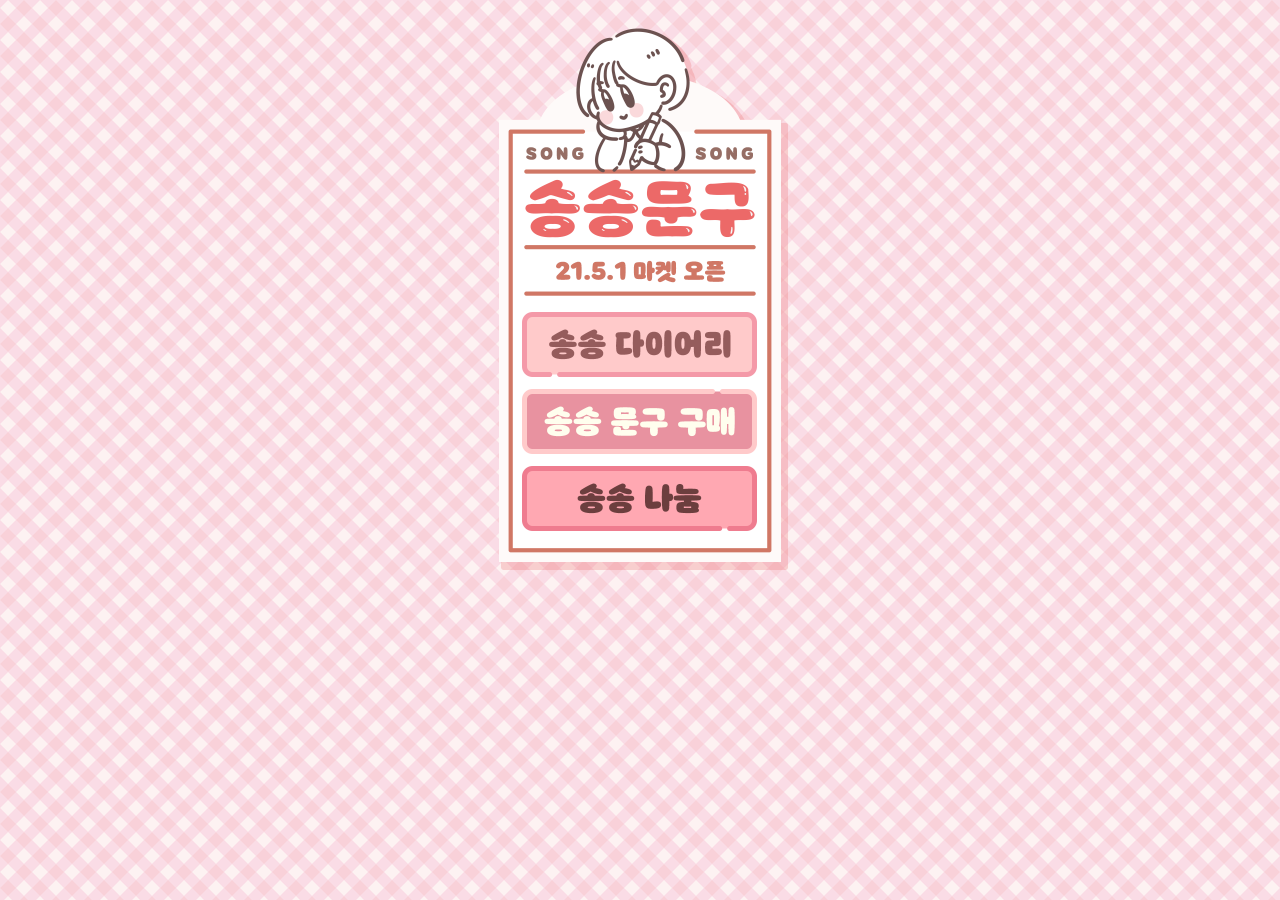
<file: index.html>
<html lang="ko">
<head>
    <meta charset="UTF-8">
    <meta http-equiv="X-UA-Compatible" content="IE=edge">
    <meta name="viewport" content="width=device-width, initial-scale=1.0">
    <link rel="stylesheet" href="css/style.css">
    <title>송송문구</title>

    <meta name="Robots" content="All">
    <meta name="description" content="송송문구 오늘을 기록으로 남기는 문구점" />
    <meta name="Title" content="송송문구" />
    <meta name="keywords" content="다이어리, 스티커, 다꾸, 문구마켓, 스티커마켓" />
    <meta name="Author" content="송송문구" />
    <meta name="Publisher" content="송송문구" />
	<meta property="og:url"	content="https://www.songsong-diary.net/" />
    <meta property="og:title" content="송송문구 오늘을 기록으로 남기는 문구점" />
    <meta property="og:type" content="website" />
    <meta property="og:image" content="https://www.songsong-diary.net/img/og.png" />
    <meta property="og:description" content="송송문구 오늘을 기록으로 남기는 문구점" />
</head>
<body>
  <!-- qa test -->
    <div class="wrap">
        <nav>
            <ul>
                <li><a href="https://www.instagram.com/songsong.diary/" target="_blank"><img src="./img/btn_1.png" alt="">송송 다이어리 인스타그램 바로가기</a></li>
                <li><a href="https://blog.naver.com/jimote/222330408342" target="_blank"><img src="./img/btn_2.png" alt="">송송 문구 마켓 페이지 바로가기</a></li>
                <li><a href="https://blog.naver.com/jimote/222295612062" target="_blank"><img src="./img/btn_3.png" alt="">송송 나눔 페이지 바로가기</a></li>
            </ul>
        </nav>
    </div>
</body>
</html>
</file>
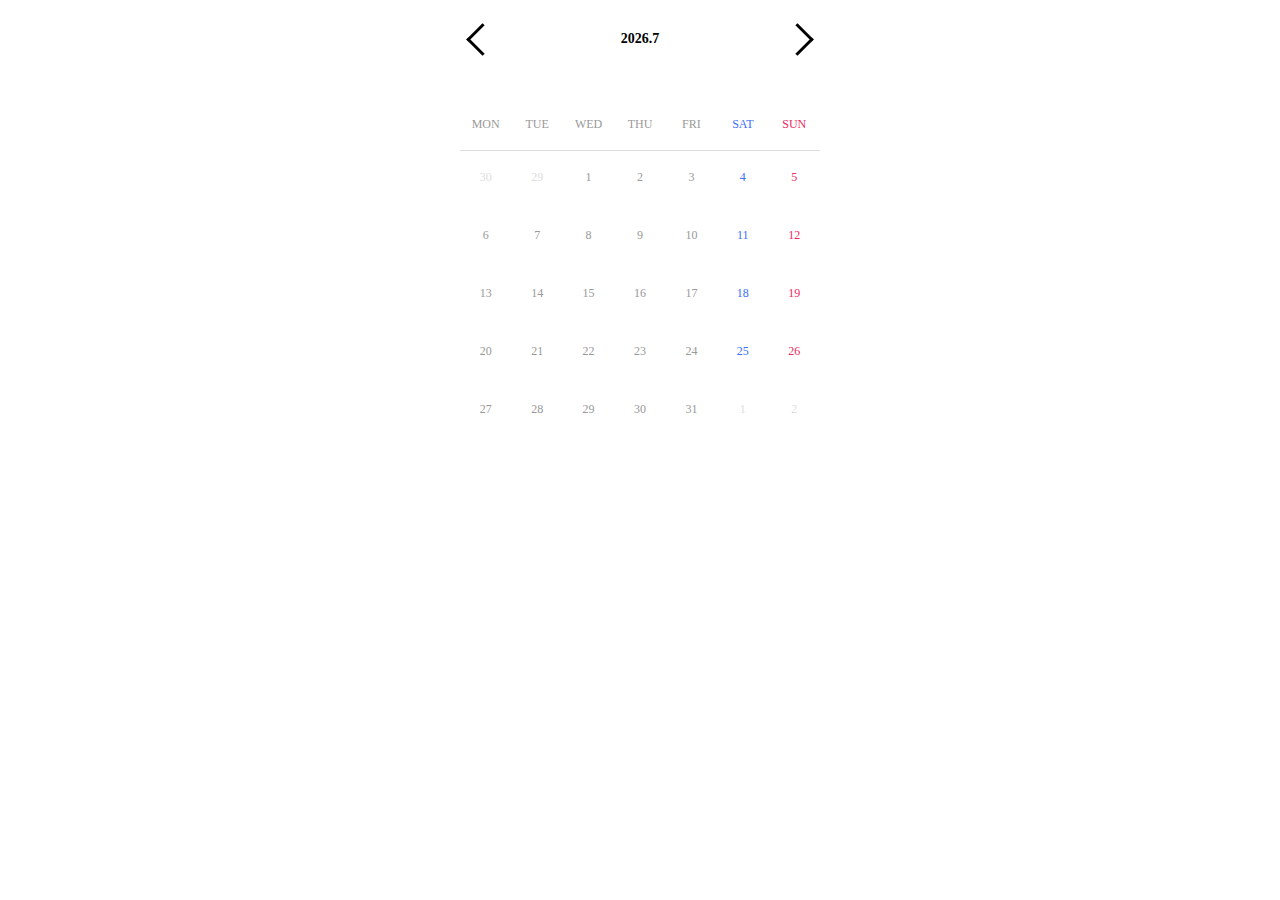
<file: practice/calendar/index.html>
<html lang="ko">

<head>
    <meta charset="UTF-8">
    <meta http-equiv="X-UA-Compatible" content="IE=edge">
    <meta name="viewport" content="width=device-width, initial-scale=1.0">
    <title>songsong.studio</title>
    <link rel="stylesheet" href="../../css/reset.css">
    <link rel="stylesheet" href="style.css">
    <script src="https://code.jquery.com/jquery-3.6.0.min.js" integrity="sha256-/xUj+3OJU5yExlq6GSYGSHk7tPXikynS7ogEvDej/m4=" crossorigin="anonymous"></script>
    <script src="app.js" defer></script>
</head>

<body>
    <section id="wrap">
        <div class="sec_cal">
            <div class="cal_nav">
                <a href="javascript:;" class="nav-btn go-prev">prev</a>
                <div class="year-month"></div>
                <a href="javascript:;" class="nav-btn go-next">next</a>
            </div>
            <div class="cal_wrap">
                <div class="days">
                    <div class="day">MON</div>
                    <div class="day">TUE</div>
                    <div class="day">WED</div>
                    <div class="day">THU</div>
                    <div class="day">FRI</div>
                    <div class="day">SAT</div>
                    <div class="day">SUN</div>
                </div>
                <div class="dates"></div>
            </div>
        </div>
    </section>
</body>


</html>
</file>
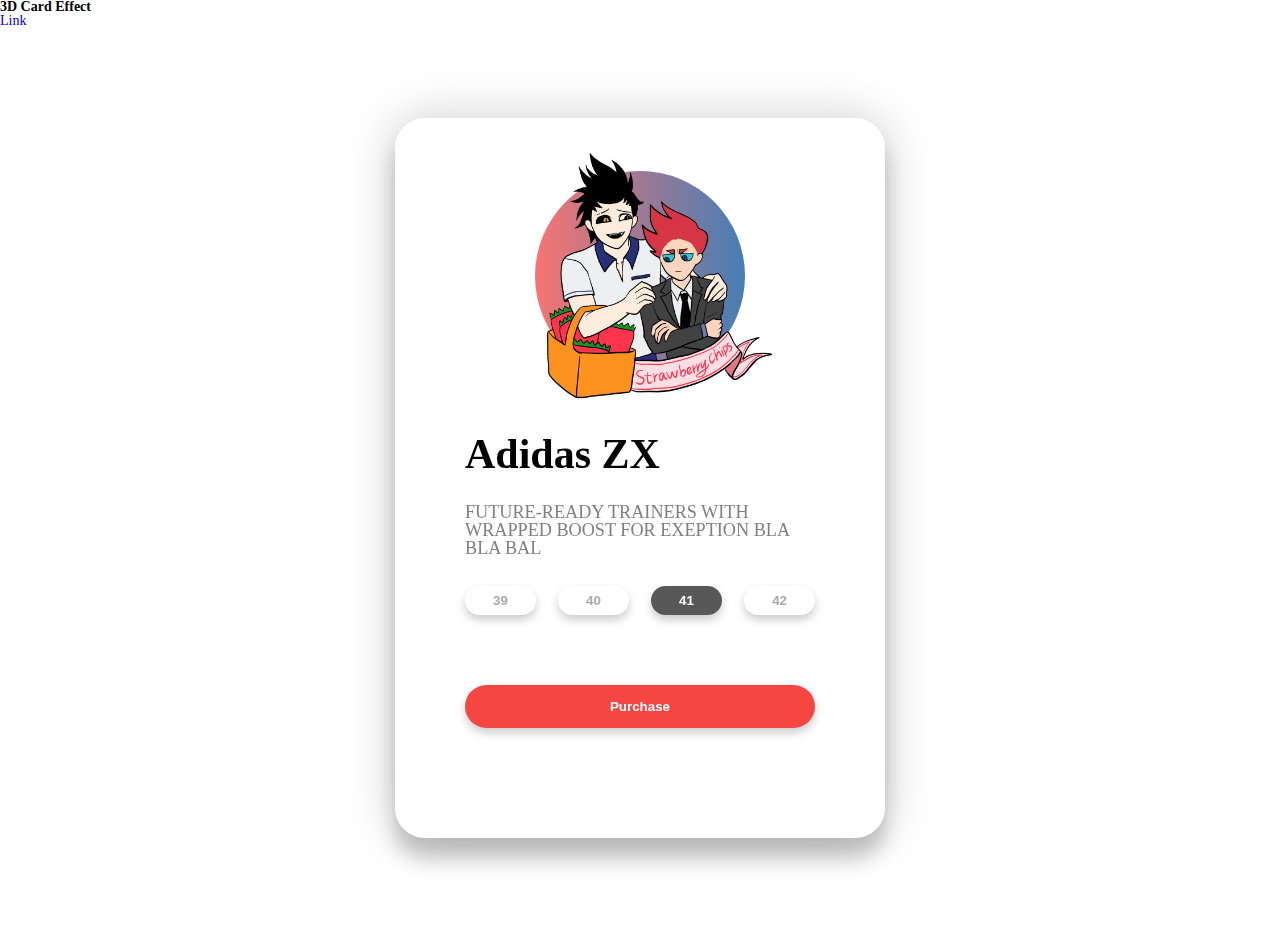
<file: practice/card/index.html>
<html lang="ko">

<head>
    <meta charset="UTF-8">
    <meta http-equiv="X-UA-Compatible" content="IE=edge">
    <meta name="viewport" content="width=device-width, initial-scale=1.0">
    <title>songsong.studio</title>
    <link rel="stylesheet" href="../../css/reset.css">
    <link rel="stylesheet" href="style.css">
    <script src="app.js" defer></script>
</head>

<body>
    <h1>3D Card Effect</h1>
    <a href="https://www.youtube.com/watch?v=XK7T3mY1V-w" target="_blank">Link</a>
    
    <section id="wrap">
        <div class="container">
            <div class="card">
                <div class="sneaker">
                    <div class="circle"></div>
                    <img src="img/junosu.png" alt="전자오락수호대">
                </div>
                <div class="info">
                    <h2 class="title">
                        Adidas ZX
                    </h2>
                    <h3>FUTURE-READY TRAINERS WITH WRAPPED BOOST FOR EXEPTION BLA BLA BAL</h3>
                    <div class="sizes">
                        <button>39</button>
                        <button>40</button>
                        <button class="active">41</button>
                        <button>42</button>
                    </div>
                    <div class="purchase">
                        <button>Purchase</button>
                    </div>
                </div>
            
            </div>
        </div>
        
    </section>
</body>


</html>
</file>
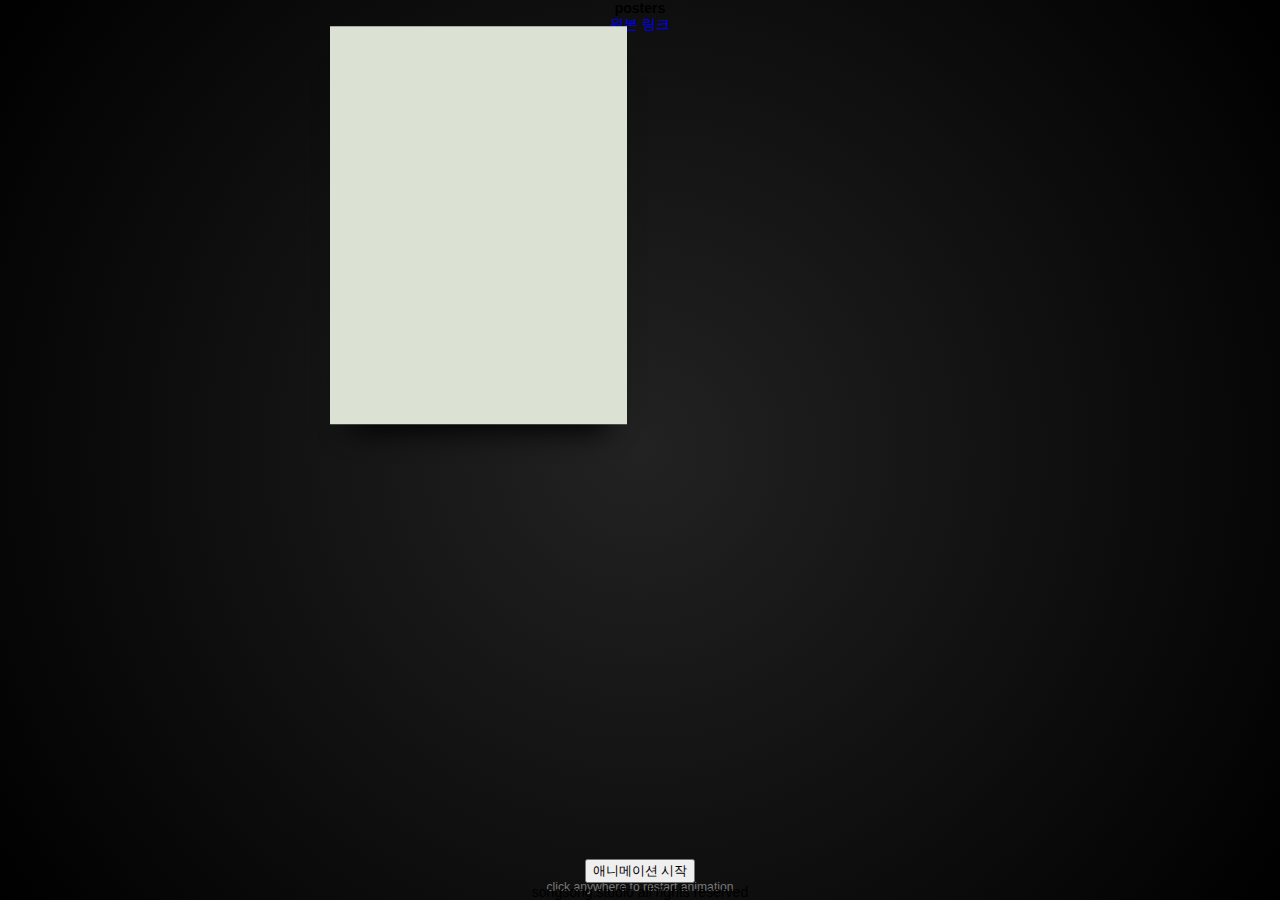
<file: practice/poster/index.html>
<html lang="ko">

<head>
    <meta charset="UTF-8">
    <meta http-equiv="X-UA-Compatible" content="IE=edge">
    <meta name="viewport" content="width=device-width, initial-scale=1.0">
    <title>songsong.studio</title>
    <link rel="stylesheet" href="../../css/reset.css">
    <link rel="stylesheet" href="style.css">
</head>

<body>
    <h1>posters</h1>
    <a href="https://codepen.io/cobra_winfrey/pen/PoqVQRq?editors=0110" target="_blank">원본 링크</a>
    
    <section id="wrap">
        <div class='poster'>
            <h2 data-splitting="chars" class="words chars splitting" style="--word-total:1; --char-total:10;">
                <span class="word" data-word="television" style="--word-index:0;">
                    <span class="char" data-char="t" style="--char-index:0;">t</span>
                    <span class="char" data-char="e" style="--char-index:1;">e</span>
                    <span class="char" data-char="l" style="--char-index:2;">l</span>
                    <span class="char" data-char="e" style="--char-index:3;">e</span>
                    <span class="char" data-char="v" style="--char-index:4;">v</span>
                    <span class="char" data-char="i" style="--char-index:5;">i</span>
                    <span class="char" data-char="s" style="--char-index:6;">s</span>
                    <span class="char" data-char="i" style="--char-index:7;">i</span>
                    <span class="char" data-char="o" style="--char-index:8;">o</span>
                    <span class="char" data-char="n" style="--char-index:9;">n</span>
                </span>
            </h2>
            <div class='heading'>
                <p>4 weekends<br>with guest bands</p>
                <p>january 12, 17, 18, 24, 25<br>plus sunday february 2 1975</p>
                <p>at cbgb's<br>315 bowery, new york city</p>
            </div>
            <div class='bars'>
                <div class='bar'></div>
                <div class='bar'></div>
                <div class='bar'></div>
                <div class='bar'></div>
                <div class='bar'></div>
            </div>
            <div class='bars'>
                <div class='bar'></div>
                <div class='bar'></div>
                <div class='bar'></div>
                <div class='bar'></div>
                <div class='bar'></div>
            </div>
        </div>
    </section>
    <button id="restart">
        애니메이션 시작
        </button>
    <footer>
        <p>songsong.studio all rights reserved</p>
    </footer>
    <!-- <script src="js/js.js"></script> -->
    <script>
        // Splitting();
        window.addEventListener("load", function () {
            document.body.classList.add("animate");
        });

        var btn = document.querySelector('#restart');

        btn.addEventListener("click", function (evt) {
            document.body.classList.add("mask");
            setTimeout(() => {
                document.body.classList.add("stopAnim");
            }, 1000);
            setTimeout(() => {
                document.body.classList.remove("stopAnim");
                document.body.classList.remove("mask");
            }, 2000);
        });
    </script>
</body>


</html>
</file>
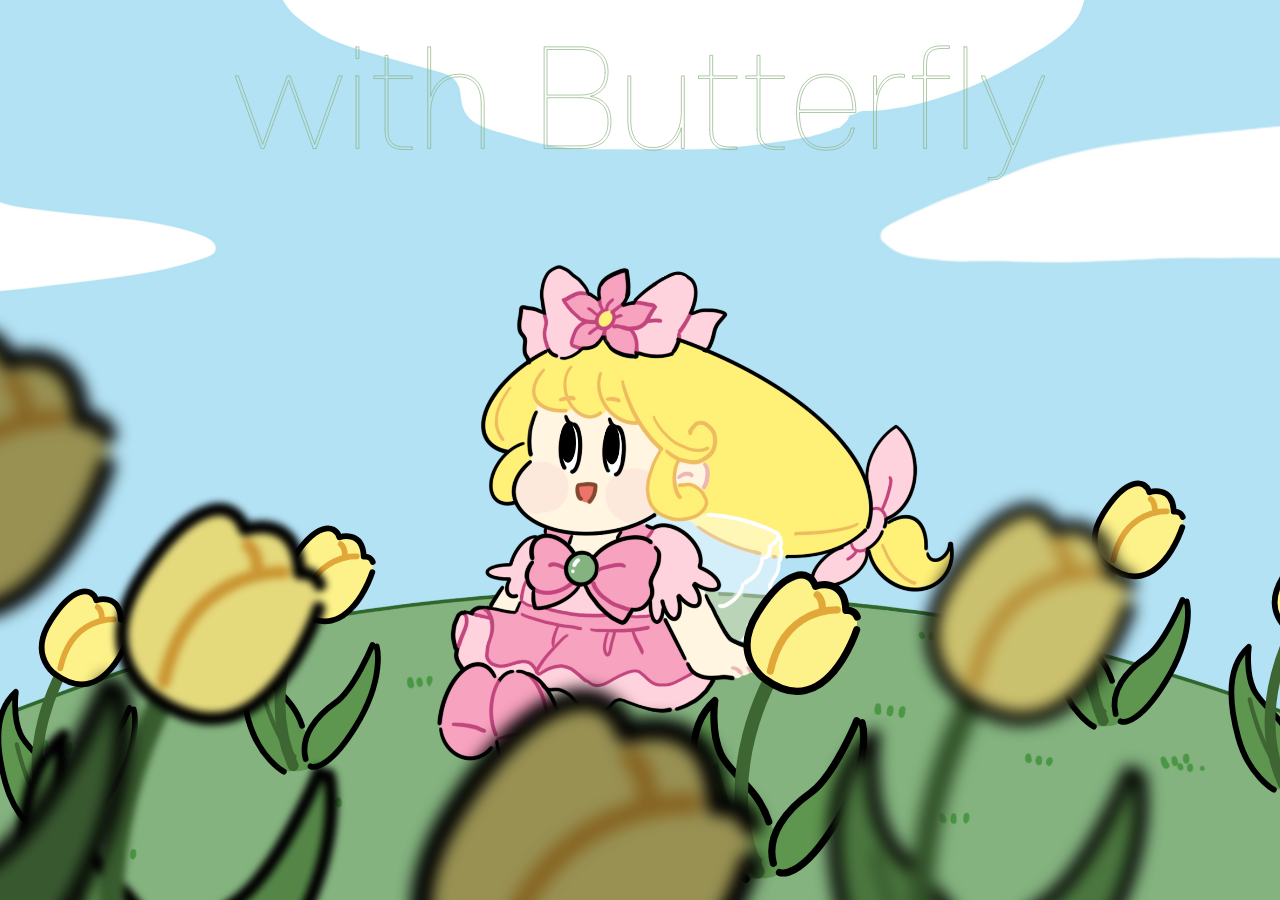
<file: project/butterfly/index.html>
<!DOCTYPE html>

<head>
    <meta charset="UTF-8">
    <meta http-equiv="X-UA-Compatible" content="IE=edge">
    <meta name="viewport" content="width=device-width, initial-scale=1.0">
    <title>with butterfly</title>
    <link rel="stylesheet" href="../../css/reset.css">
    <link rel="stylesheet" href="butterfly.css">

    <script src="https://cdnjs.cloudflare.com/ajax/libs/gsap/3.6.1/gsap.min.js"></script>
    <script src="butterfly.js" defer></script>
</head>

<body>
    <div id="wrap">
        <div class="bg bg-back">
            <object class="flower center" data="./img/flower.svg" type="image/svg+xml"></object>
            <object class="flower center" data="./img/flower.svg" type="image/svg+xml"></object>
            <object class="flower center" data="./img/flower.svg" type="image/svg+xml"></object>
            <object class="flower center" data="./img/flower.svg" type="image/svg+xml"></object>
        </div>
        <div class="img-wrap">
            <div class="main-txt">
                <svg xmlns="http://www.w3.org/2000/svg" viewBox="0 0 1141 189">
                    <path id="svg-txt" fill-rule="evenodd" stroke-dashoffset="1000"
                        d="M1086.86 173.18c-6.14 14.51-11.53 16.75-22.7 16.75-1.67 0-1.67 0-2.97-.19v-3.53h2.6c9.68 0 14.52-2.42 19.35-14.14l10.8-26.6-42.8-102.52h4.84l40.19 97.49 40.37-97.49h4.65l-54.33 130.23zm-59.9-171.16h4.09v143.26h-4.1V2.02zM974.1 145.28H970v-98.6h-15.8v-3.73H970V27.7c0-20.65 6.89-27.16 27.73-27.16 2.79 0 5.76 0 8.55.19v3.53h-8.74c-18.42 0-23.44 5.59-23.44 24.19v14.51h32.18v3.72h-32.18v98.6zM936.34 44.44c-20.28 0-32.75 14.88-32.75 49.67v51.17h-4.1V42.95h4.1v27.16c3.72-20.27 15.81-29.58 32.56-29.58 2.79 0 5.58.19 6.88.56V45a33.36 33.36 0 00-6.7-.55zM832.7 143.97c19.9 0 31.81-10.23 35.53-27.72h4.1c-3.54 19.35-17.12 31.44-39.63 31.44-28.84 0-41.68-20.27-41.68-53.58 0-33.3 12.84-53.58 41.68-53.58 29.02 0 41.86 20.28 41.86 53.58v.38h-79.44c0 31.62 11.72 49.48 37.58 49.48zm37.76-53.2c-.93-29.59-12.65-46.52-37.76-46.52-25.12 0-37.03 16.93-37.59 46.52h75.35zM735.4 119.03V46.67h-15.82v-3.72h15.82V13.93h4.1v29.02h34.22v3.72h-34.23v72.75c0 18.97 9.12 23.62 24.37 23.62h9.86v3.54c-3.72.18-6.7.18-9.67.18-19.16 0-28.65-6.7-28.65-27.72zm-66.61 0V46.67h-15.82v-3.72h15.82V13.93h4.09v29.02h34.23v3.72h-34.23v72.75c0 18.97 9.12 23.62 24.37 23.62h9.86v3.54c-3.72.18-6.7.18-9.67.18-19.16 0-28.65-6.7-28.65-27.72zm-40.02-2.79c-5.58 20.1-20.27 31.44-40.18 31.44-22.51 0-35.16-15.44-35.16-42.04v-62.7h4.09v62.7c0 24.74 10.98 38.32 31.44 38.32 22.33 0 38.88-17.67 39.81-49.11v-51.9h4.1v102.32h-4.1v-29.03zm-142.9 29.03h-50.41V2.02h50.42c26.79 0 39.63 13.58 39.63 35.54 0 20.27-10.24 30.7-24.93 34.04 19.9 3.35 29.02 15.07 29.02 36.1 0 26.23-15.07 37.58-43.72 37.58zM521.4 37.93c0-20.1-10.97-32.19-36.28-32.19h-45.58v64.19h45.58c25.3 0 36.28-12.1 36.28-32zm-36.46 35.72h-45.4v67.9h45.4c30.32 0 40.56-13.02 40.56-33.86 0-21.02-10.24-34.04-40.56-34.04zm-138.07 8.93c0-24.74-10.97-38.33-31.44-38.33-22.32 0-38.88 17.86-39.81 49.12v51.9h-4.1V2.03h4.1v69.95c5.58-20.09 20.28-31.44 40.19-31.44 22.5 0 35.16 15.44 35.16 42.05v62.7h-4.1v-62.7zm-135.44 36.46V46.67H195.6v-3.72h15.82V13.93h4.09v29.02h34.23v3.72h-34.23v72.75c0 18.97 9.12 23.62 24.37 23.62h9.86v3.54c-3.72.18-6.7.18-9.67.18-19.17 0-28.65-6.7-28.65-27.72zm-40.94-76.09h4.1v102.33h-4.1V42.95zm0-40.93h4.1V18.4h-4.1V2.02zm-60.3 143.26L75.6 48.9l-34.6 96.38h-4.1L.05 42.95h4.66l34.23 96.37 34.6-96.37h4.1l34.6 96.37 34.05-96.37h4.83L114.3 145.28h-4.1z" />
                </svg>
            </div>
            <div class="eye"></div>
        </div>
        <div id="cursor">
            <div class="butterfly-wrap">
                <div class="wing back"></div>
                <div class="wing front"></div>
                <div class="body"></div>
            </div>
        </div>
        <div class="bg bg-front">
            <object class="flower front" data="img/flower.svg" type="image/svg+xml"></object>
            <object class="flower front" data="img/flower.svg" type="image/svg+xml"></object>
            <object class="flower front" data="img/flower.svg" type="image/svg+xml"></object>
            <object class="flower front" data="img/flower.svg" type="image/svg+xml"></object>
            <object class="flower front" data="img/flower.svg" type="image/svg+xml"></object>
        </div>
    </div>
</body>

</html>
</file>
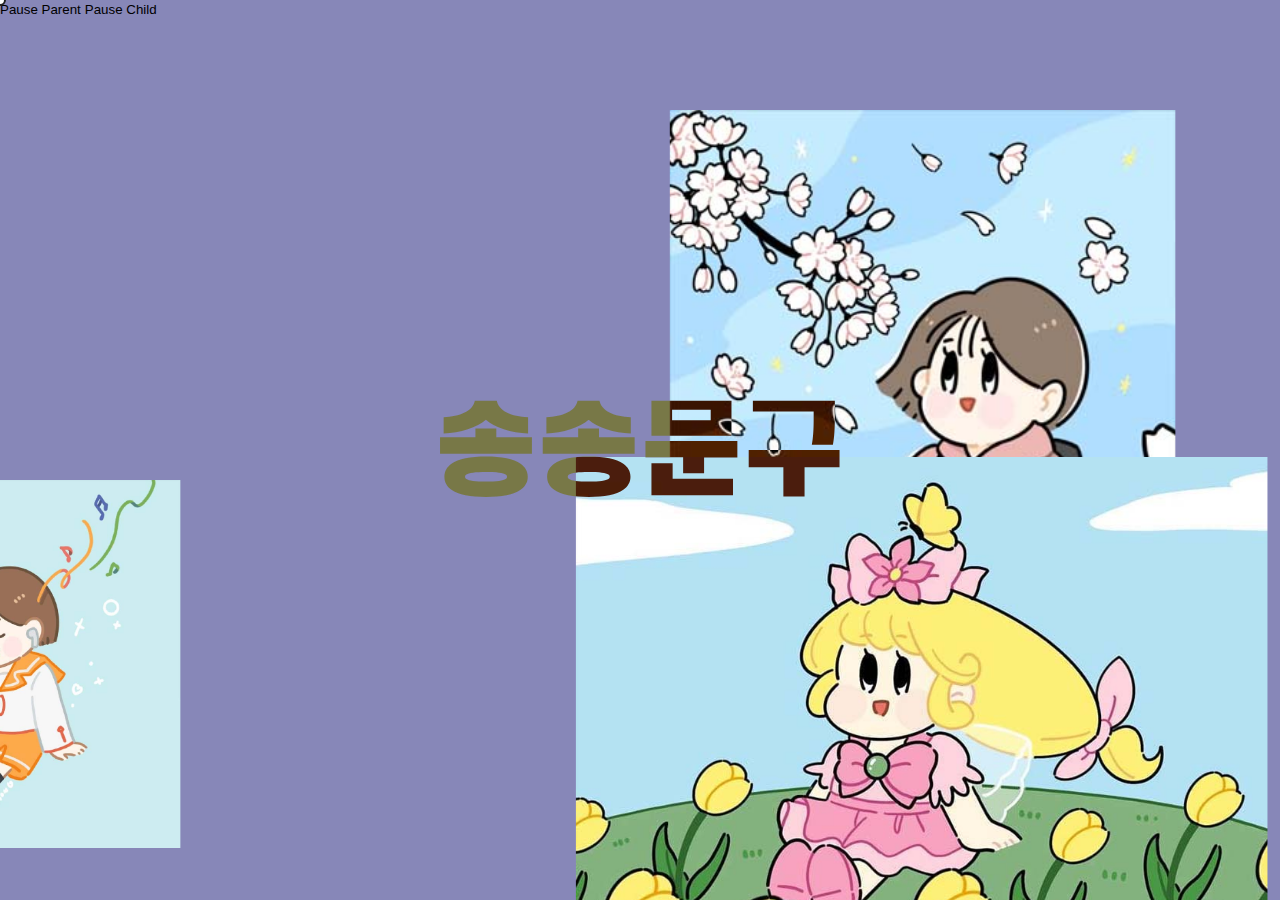
<file: project/parallax-fluid/index.html>
<html lang="en">

<head>
    <meta charset="UTF-8">
    <meta http-equiv="X-UA-Compatible" content="IE=edge">
    <meta name="viewport" content="width=device-width, initial-scale=1.0">
    <title>Document</title>

    <link rel="stylesheet" type="text/css" href="./assets/css/reset.css">
    <link rel="stylesheet" type="text/css" href="./assets/css/style.css">

    <script type="text/javascript" src="./assets/js/gsap.min.js"></script>
    <script type="text/javascript" src="./assets/js/jquery-1.11.3.min.js"></script>
    <script type="text/javascript" src="./assets/js/app.js"></script>
</head>

<body>
    <div id="wrap">
        <h2 class="ms_title">
            <span class="main_txt visible-pc">

                <svg xmlns="http://www.w3.org/2000/svg" viewBox="0 0 582 152">
                    <clipPath id="clippath">
                        <rect class="sp-rect" width="100%" height="100%" y="120%"></rect>
                    </clipPath>
                    <path class="clip-text" width="100%" height="100%" clip-path="url(#clippath)" fill-rule="evenodd" fill="#FFF" d="M530.47 108v42.5h-30.83V108h-50.45V82.93h132.19V108h-50.91zm10.58-32.85c2.03-9.97 2.65-24.14 2.65-35.66V26.9h-88.44V1.8h119.27v34.57c0 13.39-.62 28.18-2.8 38.77h-30.68zm-156.79 41.57h-30.51V93.67h-54.8V70.02h133.73v23.66h-48.42v23.05zm-76.6-114.9h116.46v60.25H307.66V1.8zm30.05 37.67h56.2V24.55h-56.2v14.94zM149.47 64.56H201V51.79h30.36v12.77h51.85v23.67H149.47V64.56zm66.8-25.53c-12.3 11.36-37.69 19-61.5 20.08V35.45c25.37-1.72 45.92-9.5 45.92-29.43V.88h30.83v5.14c0 19.46 19.93 27.87 46.09 29.43V59.1c-23.98-1.09-49.67-8.72-61.35-20.08zM-.02 64.56h51.54V51.79h30.36v12.77h51.85v23.67H-.01V64.56zm66.8-25.53c-12.3 11.36-37.68 19-61.5 20.08V35.45c25.38-1.72 45.93-9.5 45.93-29.43V.88h30.83v5.14c0 19.46 19.92 27.87 46.08 29.43V59.1c-23.97-1.09-49.66-8.72-61.34-20.08zm.15 53.4c22.73 0 40.17 3.27 50.3 10.43 6.69 4.67 10.43 11.06 10.43 19 0 7.94-3.74 14.32-10.44 19-10.12 7.15-27.56 10.42-50.29 10.42-22.57 0-40.17-3.27-50.29-10.43-6.7-4.67-10.27-11.05-10.27-19 0-7.93 3.58-14.32 10.27-18.99 10.12-7.16 27.72-10.43 50.3-10.43zM38.3 124.97c3.73 2.5 12.6 3.74 28.64 3.74s25.07-1.25 28.65-3.74c1.4-.78 1.87-1.71 1.87-3.11s-.47-2.34-1.87-3.12c-3.58-2.49-12.61-3.73-28.65-3.73-16.03 0-24.9 1.24-28.64 3.73-1.4.78-1.87 1.72-1.87 3.12 0 1.4.46 2.33 1.87 3.11zm178.12-32.54c22.73 0 40.17 3.27 50.29 10.43 6.7 4.67 10.43 11.06 10.43 19 0 7.94-3.74 14.32-10.43 19-10.12 7.15-27.56 10.42-50.3 10.42-22.57 0-40.16-3.27-50.28-10.43-6.7-4.67-10.28-11.05-10.28-19 0-7.93 3.58-14.32 10.28-18.99 10.12-7.16 27.71-10.43 50.29-10.43zm-28.65 32.54c3.73 2.5 12.61 3.74 28.65 3.74 16.03 0 25.06-1.25 28.65-3.74 1.4-.78 1.86-1.71 1.86-3.11s-.46-2.34-1.87-3.12c-3.58-2.49-12.6-3.73-28.64-3.73s-24.91 1.24-28.65 3.73c-1.4.78-1.87 1.72-1.87 3.12 0 1.4.47 2.33 1.87 3.11zm150.72-.16h87.81v23.98H307.66v-46.7h30.83v22.72z"/>
                  </svg>
                  <path class="clip-text" width="100%" height="100%" fill-rule="evenodd" fill="none" d="M530.47 108v42.5h-30.83V108h-50.45V82.93h132.19V108h-50.91zm10.58-32.85c2.03-9.97 2.65-24.14 2.65-35.66V26.9h-88.44V1.8h119.27v34.57c0 13.39-.62 28.18-2.8 38.77h-30.68zm-156.79 41.57h-30.51V93.67h-54.8V70.02h133.73v23.66h-48.42v23.05zm-76.6-114.9h116.46v60.25H307.66V1.8zm30.05 37.67h56.2V24.55h-56.2v14.94zM149.47 64.56H201V51.79h30.36v12.77h51.85v23.67H149.47V64.56zm66.8-25.53c-12.3 11.36-37.69 19-61.5 20.08V35.45c25.37-1.72 45.92-9.5 45.92-29.43V.88h30.83v5.14c0 19.46 19.93 27.87 46.09 29.43V59.1c-23.98-1.09-49.67-8.72-61.35-20.08zM-.02 64.56h51.54V51.79h30.36v12.77h51.85v23.67H-.01V64.56zm66.8-25.53c-12.3 11.36-37.68 19-61.5 20.08V35.45c25.38-1.72 45.93-9.5 45.93-29.43V.88h30.83v5.14c0 19.46 19.92 27.87 46.08 29.43V59.1c-23.97-1.09-49.66-8.72-61.34-20.08zm.15 53.4c22.73 0 40.17 3.27 50.3 10.43 6.69 4.67 10.43 11.06 10.43 19 0 7.94-3.74 14.32-10.44 19-10.12 7.15-27.56 10.42-50.29 10.42-22.57 0-40.17-3.27-50.29-10.43-6.7-4.67-10.27-11.05-10.27-19 0-7.93 3.58-14.32 10.27-18.99 10.12-7.16 27.72-10.43 50.3-10.43zM38.3 124.97c3.73 2.5 12.6 3.74 28.64 3.74s25.07-1.25 28.65-3.74c1.4-.78 1.87-1.71 1.87-3.11s-.47-2.34-1.87-3.12c-3.58-2.49-12.61-3.73-28.65-3.73-16.03 0-24.9 1.24-28.64 3.73-1.4.78-1.87 1.72-1.87 3.12 0 1.4.46 2.33 1.87 3.11zm178.12-32.54c22.73 0 40.17 3.27 50.29 10.43 6.7 4.67 10.43 11.06 10.43 19 0 7.94-3.74 14.32-10.43 19-10.12 7.15-27.56 10.42-50.3 10.42-22.57 0-40.16-3.27-50.28-10.43-6.7-4.67-10.28-11.05-10.28-19 0-7.93 3.58-14.32 10.28-18.99 10.12-7.16 27.71-10.43 50.29-10.43zm-28.65 32.54c3.73 2.5 12.61 3.74 28.65 3.74 16.03 0 25.06-1.25 28.65-3.74 1.4-.78 1.86-1.71 1.86-3.11s-.46-2.34-1.87-3.12c-3.58-2.49-12.6-3.73-28.64-3.73s-24.91 1.24-28.65 3.73c-1.4.78-1.87 1.72-1.87 3.12 0 1.4.47 2.33 1.87 3.11zm150.72-.16h87.81v23.98H307.66v-46.7h30.83v22.72z"/>
                  </svg>
            </span>
            <span class="main_txt visible_mo">
                <svg viewBox="0 0 612 248">
                    <clipPath id="clippath-mo">
                        <rect class="sp-rect sp-rect-mo" width="100%" height="100%" y="200%"></rect>
                    </clipPath>
                    <path class="clip-text" width="100%" height="100%" clip-path="url(#clippath-mo)" fill-rule="evenodd" fill="#FFF"
                        d="M592.97 84.63h-15.51l-12.44-45.65-12.1 45.65-15.83.33-17.6-60.4h14.18l11.56 43.46 11.76-43.45h17.16l11.88 43.67 11.67-43.67h12.53l-17.26 60.06zm-56.1 82.6c4.8 5.53 7.2 13.14 7.2 22.82v5.5h-41.9c.5 5.06 2.23 8.96 5.16 11.71s6.9 4.13 11.88 4.13c3.89 0 7.52-.7 10.9-2.1 3.36-1.38 6.66-3.73 9.9-7.03v13.53a29.39 29.39 0 01-9.52 4.78 40.11 40.11 0 01-11.83 1.7c-6.45 0-11.97-1.3-16.55-3.9a25.51 25.51 0 01-10.4-10.83c-2.35-4.62-3.52-9.94-3.52-15.95v-2.2c0-5.8 1.2-11.02 3.58-15.68a26.63 26.63 0 0110-10.89c4.3-2.6 9.23-3.9 14.8-3.9 8.73 0 15.5 2.77 20.3 8.3zm-20.4 2.36a13 13 0 00-9.74 4.18c-2.68 2.78-4.17 6.45-4.46 11H530c0-4.77-1.23-8.49-3.68-11.17-2.46-2.67-5.74-4.01-9.85-4.01zM478.9 71.26c2.93 2.75 6.89 4.13 11.88 4.13 3.88 0 7.51-.7 10.89-2.1 3.37-1.39 6.67-3.73 9.9-7.03v13.53a29.39 29.39 0 01-9.52 4.78 40.11 40.11 0 01-11.82 1.7c-6.46 0-11.98-1.3-16.56-3.9a25.51 25.51 0 01-10.4-10.83c-2.34-4.62-3.51-9.94-3.51-15.95v-2.2c0-5.8 1.19-11.02 3.57-15.68a26.63 26.63 0 0110.01-10.89c4.3-2.6 9.22-3.9 14.8-3.9 8.72 0 15.49 2.77 20.3 8.3 4.8 5.54 7.2 13.15 7.2 22.83v5.5h-41.91c.5 5.06 2.23 8.96 5.17 11.71zm22.66-22.5c0-4.76-1.23-8.48-3.69-11.16-2.46-2.67-5.74-4.01-9.84-4.01a13 13 0 00-9.74 4.18c-2.68 2.78-4.16 6.45-4.45 11h27.72zm-36.47 111.8h13.2v56.66c0 9.24-3 16.33-9.02 21.28-6.01 4.95-14.08 7.43-24.2 7.43-4.55 0-8.45-.48-11.71-1.43a31.88 31.88 0 01-8.97-4.18v-13.64c3 2.27 6.12 4.03 9.35 5.28 3.23 1.24 7.04 1.87 11.44 1.87 5.5 0 10.03-1.43 13.59-4.3 3.55-2.85 5.33-6.92 5.33-12.2v-5.17a17.28 17.28 0 01-7.42 5.83 25.44 25.44 0 01-10.29 2.09c-5.06 0-9.66-1.27-13.8-3.8a26.35 26.35 0 01-9.8-10.78c-2.38-4.65-3.57-10.03-3.57-16.11 0-6.09 1.2-11.44 3.58-16.06a26.05 26.05 0 019.79-10.67c4.14-2.5 8.7-3.74 13.7-3.74 3.66 0 7.07.8 10.22 2.42a22.5 22.5 0 017.7 6.27l.88-7.04zm-.99 18.82a16.63 16.63 0 00-6.1-6.99 15.5 15.5 0 00-8.53-2.58c-2.57 0-5.04.73-7.42 2.2a16.06 16.06 0 00-5.83 6.65c-1.5 2.97-2.26 6.55-2.26 10.73 0 4.18.79 7.75 2.37 10.72a17.5 17.5 0 006 6.77 13.6 13.6 0 007.36 2.3c3.08 0 5.89-.82 8.42-2.47a16.9 16.9 0 006-7.1v-20.23zM436.77 45.36c0-7.63-3.08-11.44-9.24-11.44-3.6 0-6.99 1.37-10.18 4.12A21.69 21.69 0 00410.7 48v36.63h-14.2V24.57h13.32l.88 8.69a27.18 27.18 0 018.14-7.37 20.97 20.97 0 0111-2.97c6.67 0 11.86 1.94 15.56 5.83 3.7 3.88 5.56 9.42 5.56 16.6v39.28h-14.2V45.36zm-26.9 138.42v36.85H398l-1.32-6.93c-3 2.86-6.09 5-9.24 6.43a26.4 26.4 0 01-11 2.15c-6.01 0-10.72-1.65-14.13-4.95-3.41-3.3-5.12-7.81-5.12-13.53 0-4.55 1.32-8.4 3.96-11.55 2.2-2.5 5.1-4.42 8.7-5.78a66.93 66.93 0 0113.08-3.24l12.65-1.98c-.66-7.85-5.5-11.77-14.52-11.77-3.37 0-6.73.9-10.06 2.7a23.73 23.73 0 00-8.3 7.42v-13.75c5.71-4.62 12.82-6.93 21.33-6.93 7.63 0 13.84 2.05 18.65 6.16 4.8 4.1 7.2 10.34 7.2 18.7zm-13.97 7.48l-7.15 1.2c-4.99.81-8.5 1.64-10.56 2.48a15.8 15.8 0 00-4.84 2.92 7.16 7.16 0 00-2.09 5.28c0 2.42.72 4.33 2.15 5.72 1.43 1.4 3.35 2.09 5.77 2.09 3.6 0 6.91-1.1 9.96-3.3 3.04-2.2 5.3-4.88 6.76-8.03v-8.36zM350.64 40.74h33.22v12.65h-33.22V40.74zm2.7 130.72h-13.32v49.17h-14.19v-49.17h-12.98v-10.9h12.98v-18.25h14.2v18.26h13.3v10.89zM323.8.36h14.19v84.27h-14.2V.37zm-28.5 0h14.2v84.27h-14.2V.37zm13.15 159.1v12.66a15.36 15.36 0 00-5.28-.88c-4.03 0-7.66 1.19-10.89 3.57a16.67 16.67 0 00-6.38 9.52v36.3h-14.19v-60.06h13.31l.66 9.9a16.2 16.2 0 016.77-8.42 20.44 20.44 0 0111.27-3.13c1.9 0 3.48.18 4.73.55zM268.91 77.7c-3 2.86-6.09 5-9.24 6.43a26.4 26.4 0 01-11 2.15c-6.01 0-10.73-1.65-14.14-4.95-3.4-3.3-5.11-7.81-5.11-13.53 0-4.55 1.32-8.4 3.96-11.55 2.2-2.5 5.1-4.42 8.69-5.78a66.93 66.93 0 0113.09-3.24l12.65-1.98c-.66-7.85-5.5-11.77-14.52-11.77-3.38 0-6.73.9-10.07 2.7a23.73 23.73 0 00-8.3 7.42V29.85c5.72-4.62 12.83-6.93 21.34-6.93 7.63 0 13.84 2.05 18.64 6.16 4.8 4.1 7.2 10.34 7.2 18.7v36.85h-11.87l-1.32-6.93zm-.77-22.44l-7.15 1.2c-4.99.81-8.5 1.64-10.56 2.48a15.8 15.8 0 00-4.84 2.92 7.16 7.16 0 00-2.1 5.28c0 2.42.72 4.33 2.15 5.72 1.43 1.4 3.36 2.09 5.78 2.09 3.6 0 6.91-1.1 9.95-3.3 3.05-2.2 5.3-4.88 6.77-8.03v-8.36zm-21.56 107.67A28.69 28.69 0 01257.36 174c2.6 4.7 3.9 9.9 3.9 15.62v1.87a31.8 31.8 0 01-3.9 15.78 28.76 28.76 0 01-10.78 11 30.08 30.08 0 01-15.46 4.02 30.08 30.08 0 01-15.45-4.02 28.63 28.63 0 01-10.78-11.05c-2.6-4.7-3.9-9.94-3.9-15.73v-1.87c0-5.72 1.3-10.93 3.9-15.62 2.6-4.7 6.2-8.38 10.78-11.06a30.08 30.08 0 0115.45-4.01c5.72 0 10.88 1.34 15.46 4.01zm-26.79 12.54c-2.71 3.78-4.07 8.5-4.07 14.14v1.87c0 5.72 1.36 10.47 4.07 14.24 2.72 3.78 6.5 5.67 11.33 5.67 4.84 0 8.62-1.89 11.33-5.67 2.72-3.77 4.07-8.52 4.07-14.24v-1.87c0-5.65-1.35-10.36-4.07-14.14-2.71-3.77-6.49-5.66-11.33-5.66s-8.61 1.89-11.33 5.66zm-62.31-104.2c2.93 2.74 6.9 4.12 11.88 4.12 3.89 0 7.52-.7 10.89-2.1 3.37-1.39 6.67-3.73 9.9-7.03v13.53a29.39 29.39 0 01-9.52 4.78 40.11 40.11 0 01-11.82 1.7c-6.45 0-11.97-1.3-16.56-3.9a25.51 25.51 0 01-10.39-10.83c-2.35-4.62-3.52-9.94-3.52-15.95v-2.2c0-5.8 1.2-11.02 3.57-15.68a26.63 26.63 0 0110.02-10.89c4.28-2.6 9.22-3.9 14.79-3.9 8.73 0 15.5 2.77 20.3 8.3 4.8 5.54 7.2 13.15 7.2 22.83v5.5h-41.91c.51 5.06 2.24 8.96 5.17 11.71zm22.66-22.5c0-4.77-1.23-8.49-3.68-11.17-2.46-2.67-5.74-4.01-9.85-4.01a13 13 0 00-9.74 4.18c-2.67 2.78-4.16 6.45-4.45 11h27.72zm-31.73 119.17a20.79 20.79 0 017.53-6.5 21.9 21.9 0 0110.4-2.52c4.9 0 9.42 1.28 13.53 3.85 4.1 2.56 7.37 6.25 9.78 11.05 2.42 4.8 3.63 10.4 3.63 16.78 0 6.38-1.2 11.97-3.63 16.77-2.41 4.8-5.68 8.5-9.78 11.06a25.04 25.04 0 01-13.53 3.85c-3.53 0-6.86-.72-10.02-2.15a22.39 22.39 0 01-7.91-5.88v30.58h-14.2v-84.26h13.31l.88 7.37zm0 33.88c1.39 3 3.39 5.33 5.99 6.98 2.6 1.65 5.4 2.48 8.41 2.48 2.57 0 5.06-.77 7.48-2.31 2.43-1.54 4.4-3.87 5.95-6.99 1.53-3.11 2.3-6.9 2.3-11.38 0-4.47-.73-8.29-2.2-11.44-1.46-3.16-3.37-5.5-5.72-7.04a13.58 13.58 0 00-7.59-2.31c-3 0-5.84.86-8.52 2.58a16.6 16.6 0 00-6.1 6.99v22.44zM115.34 45.36c0-7.63-3.08-11.44-9.24-11.44-3.6 0-6.98 1.37-10.17 4.12A21.69 21.69 0 0089.28 48v36.63H75.09V.37h14.19v32.89a27.18 27.18 0 018.14-7.37 20.97 20.97 0 0111-2.97c6.67 0 11.86 1.94 15.56 5.83 3.7 3.88 5.56 9.42 5.56 16.6v39.28h-14.19V45.36zM95.5 135.38c8.65 0 16.68 2.78 24.09 8.36v16.6c-3.45-4.4-7.23-7.67-11.33-9.84a27.06 27.06 0 00-12.76-3.24c-3.52 0-6.31.93-8.36 2.8a8.82 8.82 0 00-3.08 6.77c0 2.13.66 4 1.98 5.6 1.32 1.62 3.77 3.34 7.37 5.18l12.98 6.7c5.72 3.01 9.95 6.37 12.7 10.07s4.13 8.34 4.13 13.92c0 4.84-1.25 9.05-3.74 12.65-2.5 3.6-6.04 6.38-10.62 8.36-4.58 1.98-9.88 2.97-15.9 2.97-5.35 0-10.26-.94-14.73-2.8-4.48-1.88-7.81-3.95-10.01-6.22v-17.27a32.8 32.8 0 0010.83 10.17 26.92 26.92 0 0013.92 4.02c4.62 0 8.2-1.12 10.72-3.36a10.53 10.53 0 003.8-8.2c0-2.34-.87-4.43-2.59-6.26-1.72-1.84-4.71-3.89-8.96-6.16l-12.21-6.5c-5.21-2.78-9.08-5.8-11.6-9.07-2.54-3.26-3.8-7.57-3.8-12.92 0-3.89.99-7.54 2.97-10.95 1.98-3.4 5.02-6.16 9.13-8.25 4.1-2.09 9.13-3.13 15.07-3.13zM40.88 84.63H26.03v-71.5H.4V1.03h65.9v12.1H40.87v71.5z" />
                    <path class="clip-text" width="100%" height="100%" fill="none" stroke="#fff"
                        d="M592.97 84.63h-15.51l-12.44-45.65-12.1 45.65-15.83.33-17.6-60.4h14.18l11.56 43.46 11.76-43.45h17.16l11.88 43.67 11.67-43.67h12.53l-17.26 60.06zm-56.1 82.6c4.8 5.53 7.2 13.14 7.2 22.82v5.5h-41.9c.5 5.06 2.23 8.96 5.16 11.71s6.9 4.13 11.88 4.13c3.89 0 7.52-.7 10.9-2.1 3.36-1.38 6.66-3.73 9.9-7.03v13.53a29.39 29.39 0 01-9.52 4.78 40.11 40.11 0 01-11.83 1.7c-6.45 0-11.97-1.3-16.55-3.9a25.51 25.51 0 01-10.4-10.83c-2.35-4.62-3.52-9.94-3.52-15.95v-2.2c0-5.8 1.2-11.02 3.58-15.68a26.63 26.63 0 0110-10.89c4.3-2.6 9.23-3.9 14.8-3.9 8.73 0 15.5 2.77 20.3 8.3zm-20.4 2.36a13 13 0 00-9.74 4.18c-2.68 2.78-4.17 6.45-4.46 11H530c0-4.77-1.23-8.49-3.68-11.17-2.46-2.67-5.74-4.01-9.85-4.01zM478.9 71.26c2.93 2.75 6.89 4.13 11.88 4.13 3.88 0 7.51-.7 10.89-2.1 3.37-1.39 6.67-3.73 9.9-7.03v13.53a29.39 29.39 0 01-9.52 4.78 40.11 40.11 0 01-11.82 1.7c-6.46 0-11.98-1.3-16.56-3.9a25.51 25.51 0 01-10.4-10.83c-2.34-4.62-3.51-9.94-3.51-15.95v-2.2c0-5.8 1.19-11.02 3.57-15.68a26.63 26.63 0 0110.01-10.89c4.3-2.6 9.22-3.9 14.8-3.9 8.72 0 15.49 2.77 20.3 8.3 4.8 5.54 7.2 13.15 7.2 22.83v5.5h-41.91c.5 5.06 2.23 8.96 5.17 11.71zm22.66-22.5c0-4.76-1.23-8.48-3.69-11.16-2.46-2.67-5.74-4.01-9.84-4.01a13 13 0 00-9.74 4.18c-2.68 2.78-4.16 6.45-4.45 11h27.72zm-36.47 111.8h13.2v56.66c0 9.24-3 16.33-9.02 21.28-6.01 4.95-14.08 7.43-24.2 7.43-4.55 0-8.45-.48-11.71-1.43a31.88 31.88 0 01-8.97-4.18v-13.64c3 2.27 6.12 4.03 9.35 5.28 3.23 1.24 7.04 1.87 11.44 1.87 5.5 0 10.03-1.43 13.59-4.3 3.55-2.85 5.33-6.92 5.33-12.2v-5.17a17.28 17.28 0 01-7.42 5.83 25.44 25.44 0 01-10.29 2.09c-5.06 0-9.66-1.27-13.8-3.8a26.35 26.35 0 01-9.8-10.78c-2.38-4.65-3.57-10.03-3.57-16.11 0-6.09 1.2-11.44 3.58-16.06a26.05 26.05 0 019.79-10.67c4.14-2.5 8.7-3.74 13.7-3.74 3.66 0 7.07.8 10.22 2.42a22.5 22.5 0 017.7 6.27l.88-7.04zm-.99 18.82a16.63 16.63 0 00-6.1-6.99 15.5 15.5 0 00-8.53-2.58c-2.57 0-5.04.73-7.42 2.2a16.06 16.06 0 00-5.83 6.65c-1.5 2.97-2.26 6.55-2.26 10.73 0 4.18.79 7.75 2.37 10.72a17.5 17.5 0 006 6.77 13.6 13.6 0 007.36 2.3c3.08 0 5.89-.82 8.42-2.47a16.9 16.9 0 006-7.1v-20.23zM436.77 45.36c0-7.63-3.08-11.44-9.24-11.44-3.6 0-6.99 1.37-10.18 4.12A21.69 21.69 0 00410.7 48v36.63h-14.2V24.57h13.32l.88 8.69a27.18 27.18 0 018.14-7.37 20.97 20.97 0 0111-2.97c6.67 0 11.86 1.94 15.56 5.83 3.7 3.88 5.56 9.42 5.56 16.6v39.28h-14.2V45.36zm-26.9 138.42v36.85H398l-1.32-6.93c-3 2.86-6.09 5-9.24 6.43a26.4 26.4 0 01-11 2.15c-6.01 0-10.72-1.65-14.13-4.95-3.41-3.3-5.12-7.81-5.12-13.53 0-4.55 1.32-8.4 3.96-11.55 2.2-2.5 5.1-4.42 8.7-5.78a66.93 66.93 0 0113.08-3.24l12.65-1.98c-.66-7.85-5.5-11.77-14.52-11.77-3.37 0-6.73.9-10.06 2.7a23.73 23.73 0 00-8.3 7.42v-13.75c5.71-4.62 12.82-6.93 21.33-6.93 7.63 0 13.84 2.05 18.65 6.16 4.8 4.1 7.2 10.34 7.2 18.7zm-13.97 7.48l-7.15 1.2c-4.99.81-8.5 1.64-10.56 2.48a15.8 15.8 0 00-4.84 2.92 7.16 7.16 0 00-2.09 5.28c0 2.42.72 4.33 2.15 5.72 1.43 1.4 3.35 2.09 5.77 2.09 3.6 0 6.91-1.1 9.96-3.3 3.04-2.2 5.3-4.88 6.76-8.03v-8.36zM350.64 40.74h33.22v12.65h-33.22V40.74zm2.7 130.72h-13.32v49.17h-14.19v-49.17h-12.98v-10.9h12.98v-18.25h14.2v18.26h13.3v10.89zM323.8.36h14.19v84.27h-14.2V.37zm-28.5 0h14.2v84.27h-14.2V.37zm13.15 159.1v12.66a15.36 15.36 0 00-5.28-.88c-4.03 0-7.66 1.19-10.89 3.57a16.67 16.67 0 00-6.38 9.52v36.3h-14.19v-60.06h13.31l.66 9.9a16.2 16.2 0 016.77-8.42 20.44 20.44 0 0111.27-3.13c1.9 0 3.48.18 4.73.55zM268.91 77.7c-3 2.86-6.09 5-9.24 6.43a26.4 26.4 0 01-11 2.15c-6.01 0-10.73-1.65-14.14-4.95-3.4-3.3-5.11-7.81-5.11-13.53 0-4.55 1.32-8.4 3.96-11.55 2.2-2.5 5.1-4.42 8.69-5.78a66.93 66.93 0 0113.09-3.24l12.65-1.98c-.66-7.85-5.5-11.77-14.52-11.77-3.38 0-6.73.9-10.07 2.7a23.73 23.73 0 00-8.3 7.42V29.85c5.72-4.62 12.83-6.93 21.34-6.93 7.63 0 13.84 2.05 18.64 6.16 4.8 4.1 7.2 10.34 7.2 18.7v36.85h-11.87l-1.32-6.93zm-.77-22.44l-7.15 1.2c-4.99.81-8.5 1.64-10.56 2.48a15.8 15.8 0 00-4.84 2.92 7.16 7.16 0 00-2.1 5.28c0 2.42.72 4.33 2.15 5.72 1.43 1.4 3.36 2.09 5.78 2.09 3.6 0 6.91-1.1 9.95-3.3 3.05-2.2 5.3-4.88 6.77-8.03v-8.36zm-21.56 107.67A28.69 28.69 0 01257.36 174c2.6 4.7 3.9 9.9 3.9 15.62v1.87a31.8 31.8 0 01-3.9 15.78 28.76 28.76 0 01-10.78 11 30.08 30.08 0 01-15.46 4.02 30.08 30.08 0 01-15.45-4.02 28.63 28.63 0 01-10.78-11.05c-2.6-4.7-3.9-9.94-3.9-15.73v-1.87c0-5.72 1.3-10.93 3.9-15.62 2.6-4.7 6.2-8.38 10.78-11.06a30.08 30.08 0 0115.45-4.01c5.72 0 10.88 1.34 15.46 4.01zm-26.79 12.54c-2.71 3.78-4.07 8.5-4.07 14.14v1.87c0 5.72 1.36 10.47 4.07 14.24 2.72 3.78 6.5 5.67 11.33 5.67 4.84 0 8.62-1.89 11.33-5.67 2.72-3.77 4.07-8.52 4.07-14.24v-1.87c0-5.65-1.35-10.36-4.07-14.14-2.71-3.77-6.49-5.66-11.33-5.66s-8.61 1.89-11.33 5.66zm-62.31-104.2c2.93 2.74 6.9 4.12 11.88 4.12 3.89 0 7.52-.7 10.89-2.1 3.37-1.39 6.67-3.73 9.9-7.03v13.53a29.39 29.39 0 01-9.52 4.78 40.11 40.11 0 01-11.82 1.7c-6.45 0-11.97-1.3-16.56-3.9a25.51 25.51 0 01-10.39-10.83c-2.35-4.62-3.52-9.94-3.52-15.95v-2.2c0-5.8 1.2-11.02 3.57-15.68a26.63 26.63 0 0110.02-10.89c4.28-2.6 9.22-3.9 14.79-3.9 8.73 0 15.5 2.77 20.3 8.3 4.8 5.54 7.2 13.15 7.2 22.83v5.5h-41.91c.51 5.06 2.24 8.96 5.17 11.71zm22.66-22.5c0-4.77-1.23-8.49-3.68-11.17-2.46-2.67-5.74-4.01-9.85-4.01a13 13 0 00-9.74 4.18c-2.67 2.78-4.16 6.45-4.45 11h27.72zm-31.73 119.17a20.79 20.79 0 017.53-6.5 21.9 21.9 0 0110.4-2.52c4.9 0 9.42 1.28 13.53 3.85 4.1 2.56 7.37 6.25 9.78 11.05 2.42 4.8 3.63 10.4 3.63 16.78 0 6.38-1.2 11.97-3.63 16.77-2.41 4.8-5.68 8.5-9.78 11.06a25.04 25.04 0 01-13.53 3.85c-3.53 0-6.86-.72-10.02-2.15a22.39 22.39 0 01-7.91-5.88v30.58h-14.2v-84.26h13.31l.88 7.37zm0 33.88c1.39 3 3.39 5.33 5.99 6.98 2.6 1.65 5.4 2.48 8.41 2.48 2.57 0 5.06-.77 7.48-2.31 2.43-1.54 4.4-3.87 5.95-6.99 1.53-3.11 2.3-6.9 2.3-11.38 0-4.47-.73-8.29-2.2-11.44-1.46-3.16-3.37-5.5-5.72-7.04a13.58 13.58 0 00-7.59-2.31c-3 0-5.84.86-8.52 2.58a16.6 16.6 0 00-6.1 6.99v22.44zM115.34 45.36c0-7.63-3.08-11.44-9.24-11.44-3.6 0-6.98 1.37-10.17 4.12A21.69 21.69 0 0089.28 48v36.63H75.09V.37h14.19v32.89a27.18 27.18 0 018.14-7.37 20.97 20.97 0 0111-2.97c6.67 0 11.86 1.94 15.56 5.83 3.7 3.88 5.56 9.42 5.56 16.6v39.28h-14.19V45.36zM95.5 135.38c8.65 0 16.68 2.78 24.09 8.36v16.6c-3.45-4.4-7.23-7.67-11.33-9.84a27.06 27.06 0 00-12.76-3.24c-3.52 0-6.31.93-8.36 2.8a8.82 8.82 0 00-3.08 6.77c0 2.13.66 4 1.98 5.6 1.32 1.62 3.77 3.34 7.37 5.18l12.98 6.7c5.72 3.01 9.95 6.37 12.7 10.07s4.13 8.34 4.13 13.92c0 4.84-1.25 9.05-3.74 12.65-2.5 3.6-6.04 6.38-10.62 8.36-4.58 1.98-9.88 2.97-15.9 2.97-5.35 0-10.26-.94-14.73-2.8-4.48-1.88-7.81-3.95-10.01-6.22v-17.27a32.8 32.8 0 0010.83 10.17 26.92 26.92 0 0013.92 4.02c4.62 0 8.2-1.12 10.72-3.36a10.53 10.53 0 003.8-8.2c0-2.34-.87-4.43-2.59-6.26-1.72-1.84-4.71-3.89-8.96-6.16l-12.21-6.5c-5.21-2.78-9.08-5.8-11.6-9.07-2.54-3.26-3.8-7.57-3.8-12.92 0-3.89.99-7.54 2.97-10.95 1.98-3.4 5.02-6.16 9.13-8.25 4.1-2.09 9.13-3.13 15.07-3.13zM40.88 84.63H26.03v-71.5H.4V1.03h65.9v12.1H40.87v71.5z" />

                </svg>
            </span>
            <span class="sub_txt" text-content="Coming Soon">
                Coming Soon
            </span>
        </h2>

        <button id="toggle-parent">Pause Parent</button>
        <button id="toggle-child">Pause Child</button>

        <script>

        </script>
        <!-- [s] 슬라이더 영역 -->
        <div class="ms_slider">
            <div class="red" style="background:red; z-index:99; width:100px; height:100px; position:absolute; top:50px;">

            </div>
            <div class="img_wrap fast">
                <button class="btn_thumb" content-type="image" popup-content="num01">
                    <img class="img" src="./assets/img/img_01.jpg" alt="">
                </button>
            </div>
            <div class="img_wrap slow">
                <button class="btn_thumb" content-type="image" popup-content="num01">
                    <img class="img" src="./assets/img/img_02.jpg" alt="">
                </button>
            </div>
            <div class="img_wrap fast">
                <button class="btn_thumb" content-type="image" popup-content="num02">
                    <img class="img" src="./assets/img/img_03.jpg" alt="">
                </button>
            </div>
            <div class="img_wrap slow">
                <button class="btn_thumb" content-type="movie" popup-content="num04">
                    <img class="img" src="./assets/img/img_04.jpg" alt="">
                </button>
            </div>
            <div class="img_wrap fast">
                <button class="btn_thumb" content-type="image" popup-content="num03">
                    <img class="img" src="./assets/img/img_05.jpg" alt="">
                </button>
            </div>
            <div class="img_wrap slow">
                <button class="btn_thumb" content-type="image" popup-content="num03">
                    <img class="img" src="./assets/img/img_06.jpg" alt="">
                </button>
            </div>
        </div>
        <!-- [e] 슬라이더 영역 -->
        <span id="ms_sp_cursor">
        </span>
        <div id="cursor"></div>

        <div id="sp_popup">
            <button id="sp_popup_close"></button>
        </div>
    </div>
</body>

</html>
</file>
<file: practice/calendar/style.css>
/* section calendar */

.sec_cal {
    width: 360px;
    margin: 0 auto;
    font-family: 'NotoSansR';
}

.sec_cal .cal_nav {
    display: flex;
    justify-content: center;
    align-items: center;
    font-weight: 700;
    font-size: 48px;
    line-height: 78px;
    
}

.sec_cal .cal_nav .year-month {
    width: 300px;
    text-align: center;
    line-height: 1;
}

.sec_cal .cal_nav .nav {
    display: flex;
    border: 1px solid #333333;
    border-radius: 5px;
}

.sec_cal .cal_nav .go-prev,
.sec_cal .cal_nav .go-next {
    display: block;
    width: 50px;
    height: 78px;
    font-size: 0;
    display: flex;
    justify-content: center;
    align-items: center;
}

.sec_cal .cal_nav .go-prev::before,
.sec_cal .cal_nav .go-next::before {
    content: '';
    display: block;
    width: 20px;
    height: 20px;
    border: 3px solid #000;
    border-width: 3px 3px 0 0;
    transition: border 0.1s;
}

.sec_cal .cal_nav .go-prev:hover::before,
.sec_cal .cal_nav .go-next:hover::before {
    border-color: #ed2a61;
}

.sec_cal .cal_nav .go-prev::before {
    transform: rotate(-135deg);
}

.sec_cal .cal_nav .go-next::before {
    transform: rotate(45deg);
}

.sec_cal .cal_wrap {

    padding-top: 40px;
    position: relative;
    margin: 0 auto;
}

.sec_cal .cal_wrap .days {
    display: flex;
    margin-bottom: 20px;
    padding-bottom: 20px;
    border-bottom: 1px solid #ddd;
}


.sec_cal .cal_wrap::after {
    top: 368px;
}

.sec_cal .cal_wrap .day {
    width: calc(100% / 7);
    text-align: left;
    color: #999;
    font-size: 12px;
    text-align: center;
}

.sec_cal .cal_wrap .dates {
    display: flex;
    flex-flow: wrap;
    height: 290px;
}

.sec_cal .cal_wrap .day:nth-child(7n -1) {
    color: #3c6ffa;
}

.sec_cal .cal_wrap .day:nth-child(7n) {
    color: #ed2a61;
}

.sec_cal .cal_wrap .day.disable {
    color: #ddd;
}
</file>
<file: practice/card/style.css>
#wrap {
  min-height: 100vh;
  display: flex;
  align-items: center;
  justify-content: center;
  perspective: 1000px; }
  #wrap .container {
    width: 50%;
    display: flex;
    justify-content: center;
    align-items: center; }
  #wrap .card {
    transition: all 0.2s;
    transform-style: preserve-3d;
    min-height: 80vh;
    width: 35rem;
    border-radius: 30px;
    padding: 0rem 5rem;
    box-shadow: 0 20px 20px rgba(0, 0, 0, 0.2), 0px 0px 50px rgba(0, 0, 0, 0.2); }

.sneaker {
  min-height: 35vh;
  display: flex;
  align-items: center;
  justify-content: center; }
  .sneaker img {
    width: 20rem;
    z-index: 2;
    transition: all 0.75s ease-out; }
  .sneaker .circle {
    width: 15rem;
    height: 15rem;
    border-radius: 50%;
    background: linear-gradient(to right, rgba(245, 70, 66, 0.75), rgba(8, 83, 156, 0.75));
    position: absolute;
    z-index: 1; }

.info h2 {
  font-size: 3rem;
  transition: all 0.75s ease-out; }
.info h3 {
  font-size: 1.3rem;
  padding: 2rem 0rem;
  color: gray;
  font-weight: 100;
  transition: all 0.75s ease-out; }
.info .sizes {
  display: flex;
  justify-content: space-between;
  transition: all 0.75s ease-out; }
  .info .sizes button {
    background: none;
    border: none;
    box-shadow: 0px 5px 10px rgba(0, 0, 0, 0.2);
    border-radius: 30px;
    cursor: pointer;
    font-weight: bold;
    padding: 0.5rem 2rem;
    color: darkgray; }
    .info .sizes button.active {
      background: #585858;
      color: #fff; }
.info .purchase {
  margin-top: 5rem; }
  .info .purchase button {
    background: none;
    border: none;
    box-shadow: 0px 5px 10px rgba(0, 0, 0, 0.2);
    border-radius: 30px;
    cursor: pointer;
    font-weight: bold;
    width: 100%;
    padding: 1rem 0;
    background: #f54642;
    color: #fff;
    transition: all 0.75s ease-out; }

/*# sourceMappingURL=card.css.map */
</file>
<file: practice/poster/style.css>
@charset "UTF-8";
/* 링크 a 태그 */
.nav {
  width: 100px;
  height: 100px;
  position: fixed;
  z-index: 999;
  text-align: center;
  left: calc(50% - 50px);
  top: 20vh; }

/* poster */
html {
  font-size: 1.5vmin; }
  @media (max-width: 768px) {
    html {
      font-size: 2vmin; } }

/* 변수 선언 */
body {
  display: grid;
  place-items: center;
  height: 100vh;
  width: 100vw;
  background: radial-gradient(circle at center, #222, #000);
  font-family: "HelveticaNeue-Light", "Helvetica Neue Light", "Helvetica Neue", Helvetica, Arial, "Lucida Grande", sans-serif;
  cursor: pointer;
  pointer-events: auto;
  /*
      pointer-event 
      그래픽 요소가 어떤 상황에서 포인터 이벤트의 대상이 될 수 있는지 지정함
      svg요소에 많은 옵션이 있음.
      여기서는 cursor와 비슷한 느낌으로 쓴 것 같음
      
      ㅋㅋㅋㅋㅋㅋ none으로 처리하면 아예 무시함ㅋㅋㅋㅋㅋ 시발ㅋㅋㅋㅋㅋ
      
  */ }
  @media (max-width: 768px) {
    body {
      padding: 5rem 0; } }
  body:before {
    content: 'click anywhere to restart animation';
    position: absolute;
    bottom: 0.5rem;
    color: #777;
    font-size: 0.9rem;
    left: 50%;
    transition: 0.3s ease-in-out;
    transform: translate(-50%, 2rem); }
  body * {
    position: relative;
    animation-play-state: paused !important; }
    body *:before, body *:after {
      animation-play-state: paused !important; }

body.animate:before {
  transition-delay: 9s;
  transform: translate(-50%, 0rem); }
body.animate * {
  animation-play-state: running !important; }
  body.animate *:before, body.animate *:after {
    animation-play-state: running !important; }
body.animate #wrap .poster {
  clip-path: polygon(-10% -10%, 110% -10%, 110% 110%, -10% 110%); }
  body.animate #wrap .poster:after {
    transform: scaleY(0); }
body.animate.mask, body.animate.stopAnim {
  pointer-events: none; }
  body.animate.mask:before, body.animate.stopAnim:before {
    transform: translate(-50%, 2rem);
    transition-delay: 0s; }
body.animate.mask #wrap .poster:after {
  transform: scale(1); }
body.animate.stopAnim #wrap .poster {
  clip-path: polygon(0 100%, 100% 100%, 100% 100%, 0% 100%); }
body.animate.stopAnim * {
  animation: none !important; }
  body.animate.stopAnim *:before, body.animate.stopAnim *:after {
    animation: none !important; }

body #wrap {
  width: 46rem;
  height: 61rem;
  display: grid;
  grid-template-columns: repeat(2, 1fr);
  grid-template-rows: repeat(2, 1fr);
  grid-column-gap: 2rem;
  grid-row-gap: 2rem;
  transform: translateY(-0.5rem); }
  @media (max-width: 768px) {
    body #wrap {
      height: 122rem;
      width: 23rem;
      display: grid;
      grid-template-columns: 1fr;
      grid-template-rows: repeat(4, 1fr);
      grid-column-gap: 0;
      margin-bottom: 5rem; } }
  body #wrap .poster {
    box-shadow: 0 2rem 2rem -1.5rem #000;
    background: #efefef;
    overflow: hidden;
    position: relative;
    transition: 0.4s ease-in-out;
    clip-path: polygon(0 100%, 100% 100%, 100% 100%, 0% 100%); }
    body #wrap .poster:after {
      content: '';
      position: absolute;
      width: 100%;
      height: 100%;
      background: inherit;
      z-index: 999;
      left: 0;
      top: 0;
      transform-origin: top;
      transition: 0.4s ease-in-out; }
    body #wrap .poster:nth-of-type(even) {
      transform-origin: top; }
    body #wrap .poster:nth-of-type(1) {
      transition-delay: 0.0625s; }
      body #wrap .poster:nth-of-type(1):after {
        transition-delay: 0.125s; }
    body #wrap .poster:nth-of-type(2) {
      transition-delay: 0.125s; }
      body #wrap .poster:nth-of-type(2):after {
        transition-delay: 0.25s; }
    body #wrap .poster:nth-of-type(3) {
      transition-delay: 0.1875s; }
      body #wrap .poster:nth-of-type(3):after {
        transition-delay: 0.375s; }
    body #wrap .poster:nth-of-type(4) {
      transition-delay: 0.25s; }
      body #wrap .poster:nth-of-type(4):after {
        transition-delay: 0.5s; }
    body #wrap .poster:first-of-type {
      --bg: #DBE2D4;
      --orange: #F37021;
      --blue: #017CB0;
      --pink: #CD0276;
      --timing: 0.6s;
      --timing2: 0.4s;
      background: var(--bg); }
      body #wrap .poster:first-of-type h2 {
        position: absolute;
        top: 5.75rem;
        left: 0.5rem;
        font-size: 3rem;
        margin: 0;
        padding: 0rem 0;
        color: transparent;
        overflow: hidden; }
        body #wrap .poster:first-of-type h2 span span.char {
          position: relative;
          display: inline-block;
          transform: translateY(5rem);
          animation: popIn var(--timing2) cubic-bezier(0.175, 0.885, 0.32, 1.275) 1 forwards;
          color: var(--pink); }
          body #wrap .poster:first-of-type h2 span span.char:nth-of-type(1) {
            animation-delay: 1.3333333333s; }
            body #wrap .poster:first-of-type h2 span span.char:nth-of-type(1):before, body #wrap .poster:first-of-type h2 span span.char:nth-of-type(1):after {
              animation-delay: 1.6333333333s; }
          body #wrap .poster:first-of-type h2 span span.char:nth-of-type(2) {
            animation-delay: 1.4166666667s; }
            body #wrap .poster:first-of-type h2 span span.char:nth-of-type(2):before, body #wrap .poster:first-of-type h2 span span.char:nth-of-type(2):after {
              animation-delay: 1.7166666667s; }
          body #wrap .poster:first-of-type h2 span span.char:nth-of-type(3) {
            animation-delay: 1.5s; }
            body #wrap .poster:first-of-type h2 span span.char:nth-of-type(3):before, body #wrap .poster:first-of-type h2 span span.char:nth-of-type(3):after {
              animation-delay: 1.8s; }
          body #wrap .poster:first-of-type h2 span span.char:nth-of-type(4) {
            animation-delay: 1.5833333333s; }
            body #wrap .poster:first-of-type h2 span span.char:nth-of-type(4):before, body #wrap .poster:first-of-type h2 span span.char:nth-of-type(4):after {
              animation-delay: 1.8833333333s; }
          body #wrap .poster:first-of-type h2 span span.char:nth-of-type(5) {
            animation-delay: 1.6666666667s; }
            body #wrap .poster:first-of-type h2 span span.char:nth-of-type(5):before, body #wrap .poster:first-of-type h2 span span.char:nth-of-type(5):after {
              animation-delay: 1.9666666667s; }
          body #wrap .poster:first-of-type h2 span span.char:nth-of-type(6) {
            animation-delay: 1.75s; }
            body #wrap .poster:first-of-type h2 span span.char:nth-of-type(6):before, body #wrap .poster:first-of-type h2 span span.char:nth-of-type(6):after {
              animation-delay: 2.05s; }
          body #wrap .poster:first-of-type h2 span span.char:nth-of-type(7) {
            animation-delay: 1.8333333333s; }
            body #wrap .poster:first-of-type h2 span span.char:nth-of-type(7):before, body #wrap .poster:first-of-type h2 span span.char:nth-of-type(7):after {
              animation-delay: 2.1333333333s; }
          body #wrap .poster:first-of-type h2 span span.char:nth-of-type(8) {
            animation-delay: 1.9166666667s; }
            body #wrap .poster:first-of-type h2 span span.char:nth-of-type(8):before, body #wrap .poster:first-of-type h2 span span.char:nth-of-type(8):after {
              animation-delay: 2.2166666667s; }
          body #wrap .poster:first-of-type h2 span span.char:nth-of-type(9) {
            animation-delay: 2s; }
            body #wrap .poster:first-of-type h2 span span.char:nth-of-type(9):before, body #wrap .poster:first-of-type h2 span span.char:nth-of-type(9):after {
              animation-delay: 2.3s; }
          body #wrap .poster:first-of-type h2 span span.char:nth-of-type(10) {
            animation-delay: 2.0833333333s; }
            body #wrap .poster:first-of-type h2 span span.char:nth-of-type(10):before, body #wrap .poster:first-of-type h2 span span.char:nth-of-type(10):after {
              animation-delay: 2.3833333333s; }
          body #wrap .poster:first-of-type h2 span span.char:nth-of-type(even) {
            transform: translateY(-5rem); }
          body #wrap .poster:first-of-type h2 span span.char:before, body #wrap .poster:first-of-type h2 span span.char:after {
            content: attr(data-char);
            color: var(--blue);
            position: absolute;
            transform: translateY(5rem);
            animation: popIn var(--timing2) cubic-bezier(0.175, 0.885, 0.32, 1.275) 1 forwards;
            transform-origin: top;
            left: 0;
            mix-blend-mode: multiply;
            opacity: 0; }
@keyframes popIn {
  from {
    opacity: 1; }
  to {
    opacity: 1;
    transform: translateY(0); } }
          body #wrap .poster:first-of-type h2 span span.char:after {
            color: var(--orange);
            transform: translateY(-5rem); }
      body #wrap .poster:first-of-type .heading {
        position: absolute;
        width: 100%;
        top: 0.5rem;
        left: 0.5rem;
        display: grid;
        grid-template-columns: repeat(6, 1fr);
        grid-template-rows: 1fr;
        grid-column-gap: 0.2rem;
        font-weight: 800; }
        body #wrap .poster:first-of-type .heading p {
          font-size: 0.4rem;
          grid-area: 1 / 2 / 2 / 4;
          padding-left: 0.5rem;
          display: inline-block;
          transform: translateY(-5rem);
          animation: scaleY var(--timing) cubic-bezier(1, 0, 0, 1) 1 forwards; }
          body #wrap .poster:first-of-type .heading p:nth-of-type(1) {
            animation-delay: 2.25s; }
          body #wrap .poster:first-of-type .heading p:nth-of-type(2) {
            animation-delay: 2.5s; }
          body #wrap .poster:first-of-type .heading p:nth-of-type(3) {
            animation-delay: 2.75s; }
          body #wrap .poster:first-of-type .heading p:first-of-type {
            grid-area: 1 / 1 / 2 / 2;
            padding-left: 0;
            transform: translateX(-5rem); }
          body #wrap .poster:first-of-type .heading p:last-of-type {
            grid-area: 1 / 5 / 2 / 7;
            padding-left: 0.75rem;
            transform: translateX(7.5rem); }
      body #wrap .poster:first-of-type .bars {
        position: absolute;
        display: grid;
        grid-template-columns: repeat(5, 1fr);
        grid-template-rows: 1fr;
        grid-column-gap: 1.8rem;
        grid-row-gap: 0px;
        width: calc(100% - 2.15rem);
        height: 21rem; }
        body #wrap .poster:first-of-type .bars .bar {
          animation: scaleY var(--timing) ease-in-out 1 forwards; }
        body #wrap .poster:first-of-type .bars:nth-of-type(2) {
          bottom: -3rem;
          left: 0; }
@keyframes scaleY {
  to {
    transform: scaleY(1); } }
          body #wrap .poster:first-of-type .bars:nth-of-type(2) .bar {
            background: var(--blue);
            transform-origin: top;
            transform: scaleY(0); }
            body #wrap .poster:first-of-type .bars:nth-of-type(2) .bar:nth-of-type(even) {
              transform-origin: bottom; }
            body #wrap .poster:first-of-type .bars:nth-of-type(2) .bar:nth-of-type(1) {
              animation-delay: 0.125s; }
            body #wrap .poster:first-of-type .bars:nth-of-type(2) .bar:nth-of-type(2) {
              animation-delay: 0.25s; }
            body #wrap .poster:first-of-type .bars:nth-of-type(2) .bar:nth-of-type(3) {
              animation-delay: 0.375s; }
            body #wrap .poster:first-of-type .bars:nth-of-type(2) .bar:nth-of-type(4) {
              animation-delay: 0.5s; }
            body #wrap .poster:first-of-type .bars:nth-of-type(2) .bar:nth-of-type(5) {
              animation-delay: 0.625s; }
        body #wrap .poster:first-of-type .bars:last-of-type {
          right: 0;
          top: 9rem;
          mix-blend-mode: multiply;
          height: 8.25rem; }
          body #wrap .poster:first-of-type .bars:last-of-type .bar {
            background: var(--orange);
            transform: scaleY(0);
            transform-origin: bottom; }
            body #wrap .poster:first-of-type .bars:last-of-type .bar:nth-of-type(even) {
              transform-origin: top; }
              body #wrap .poster:first-of-type .bars:last-of-type .bar:nth-of-type(even):before {
                transform-origin: top; }
              body #wrap .poster:first-of-type .bars:last-of-type .bar:nth-of-type(even):after {
                transform-origin: bottom; }
            body #wrap .poster:first-of-type .bars:last-of-type .bar:nth-of-type(1) {
              animation-delay: 0.375s; }
              body #wrap .poster:first-of-type .bars:last-of-type .bar:nth-of-type(1):before {
                animation-delay: 0.875s; }
              body #wrap .poster:first-of-type .bars:last-of-type .bar:nth-of-type(1):after {
                animation-delay: 1.125s; }
            body #wrap .poster:first-of-type .bars:last-of-type .bar:nth-of-type(2) {
              animation-delay: 0.5s; }
              body #wrap .poster:first-of-type .bars:last-of-type .bar:nth-of-type(2):before {
                animation-delay: 1s; }
              body #wrap .poster:first-of-type .bars:last-of-type .bar:nth-of-type(2):after {
                animation-delay: 1.25s; }
            body #wrap .poster:first-of-type .bars:last-of-type .bar:nth-of-type(3) {
              animation-delay: 0.625s; }
              body #wrap .poster:first-of-type .bars:last-of-type .bar:nth-of-type(3):before {
                animation-delay: 1.125s; }
              body #wrap .poster:first-of-type .bars:last-of-type .bar:nth-of-type(3):after {
                animation-delay: 1.375s; }
            body #wrap .poster:first-of-type .bars:last-of-type .bar:nth-of-type(4) {
              animation-delay: 0.75s; }
              body #wrap .poster:first-of-type .bars:last-of-type .bar:nth-of-type(4):before {
                animation-delay: 1.25s; }
              body #wrap .poster:first-of-type .bars:last-of-type .bar:nth-of-type(4):after {
                animation-delay: 1.5s; }
            body #wrap .poster:first-of-type .bars:last-of-type .bar:nth-of-type(5) {
              animation-delay: 0.875s; }
              body #wrap .poster:first-of-type .bars:last-of-type .bar:nth-of-type(5):before {
                animation-delay: 1.375s; }
              body #wrap .poster:first-of-type .bars:last-of-type .bar:nth-of-type(5):after {
                animation-delay: 1.625s; }
            body #wrap .poster:first-of-type .bars:last-of-type .bar:before, body #wrap .poster:first-of-type .bars:last-of-type .bar:after {
              content: '';
              position: absolute;
              width: 100%;
              height: 100%;
              background: var(--orange);
              left: 0;
              top: 18rem;
              transform-origin: bottom;
              animation: scaleY var(--timing) ease-in-out 1 forwards;
              transform: scaleY(0); }
            body #wrap .poster:first-of-type .bars:last-of-type .bar:after {
              top: 9rem;
              background: var(--pink);
              transform-origin: top; }

/*# sourceMappingURL=scss.css.map */
</file>
<file: project/butterfly/butterfly.css>
@charset "utf-8";
#wrap{
    width:100vw;
    height:100vh;
    overflow:hidden;
    background-image: url('./img/wrap_bg.jpg');
    background-size:cover;
    background-position:center;
    
}
.img-wrap {
    width: 100vh;
    height: 100vh;
    max-width: 1668px;
    max-height: 1668px;
    position: relative;
    left: 50%;
    margin-left: -50vh;
    background-image: url('./img/bg.png');
    background-size: contain;
    background-repeat: no-repeat;
}

.main-txt {
    width: 90%;
    max-width: 90vw;
    height: 0;
    padding-top: 15%;
    position: absolute;
    top: 5%;
    left: 50%;
    transform: translateX(-50%);
    line-height: 1;
}

.main-txt svg {
    width: 100%;
    height: 100%;
    position: absolute;
    top: 0;
    left: 0;
}


#svg-txt {
    fill: none;
    stroke: #8eb284;
    stroke-linecap: round;
    stroke-linejoin: round;
    stroke-miterlimit: 10;
    stroke-dasharray: 1000;
    stroke-dashoffset: 1000;
    transition: all 1s;
}


.eye {
    width: 111px;
    height: 78px;
    position: absolute;
    top: 794px;
    left: 690px;
    width: 6.6546%;
    height: 4.6762%;
    top: 47.6019%;
    left: 41.3669%;
    transform: translate(-2.2469px, -5.6173px);
}

.eye::after {
    content: '';
    display: block;
    width: 100%;
    height: 100%;
    position: absolute;
    background-image: url('./img/eye.png');
    background-size: contain;
    background-repeat: no-repeat;
    top: 0;
    left: 0;
    animation: blink 3s infinite;
}

#cursor {
    position: fixed;
/*     width: 156px;
    height: 170px;    
    left: -78px;
    top: -85px; */
    width: 9vh;
    height: 10vh;
    left: -4.5vh;
    top: -5vh;
    background-size: 100% auto;
    background-repeat: no-repeat;
    opacity: 0;
    pointer-events: none;
}

#cursor div {
    position: absolute;
    top: 0;
    left: 0;

    height: 100%;
    background-repeat: no-repeat;
    background-size: contain;

    transform-style: preserve-3d;
    
    animation-direction: alternate;
    animation-fill-mode: reverse;
    transform-origin:left center;
}

#cursor .butterfly-wrap {
    transform-origin:center;
    width:100%;
    animation: bounce 2s cubic-bezier(.48,.01,.54,1) infinite;
}

#cursor .body {
    background-image: url('./img/body.png');
    width: 100%;
    background-position: left bottom;

}

#cursor .wing {
    background-image: url('./img/wing.png');
    width: 72%;
    left: 20%;
    top: 0%;
}

#cursor .wing.back{    
    animation: wing-back 2s cubic-bezier(.48,.01,.54,1) infinite;
}
#cursor .wing.front{
    animation: wing-front 2s cubic-bezier(.48,.01,.54,1) infinite;
}



@keyframes wing-back {
    0%,
    100% {
        transform:  rotateY(75deg);
    }

    50% {
        transform: rotateY(0);
    }
}

@keyframes wing-front {

    0%,
    100% {
        transform: rotateZ(15deg);
    }

    50% {
        transform: rotateZ(0);
    }
}

@keyframes bounce {
    0%,
    100% {
        transform: rotate(-45deg) translateY(0);
    }

    50% {
        transform: rotate(-45deg) translateY(-10px);
    }
}

@keyframes blink {

    0%,
    100% {
        transform: scale(1, .1);
    }

    5%,
    95% {
        transform: scale(1, 1);
    }
}

.bg-back {
    width:100vw;
    height:100vh;
    overflow:hidden;
    position: absolute;
    top: 0;
    pointer-events: none;
}

.flower.center {
    width:20vh;
    position:absolute;
    pointer-events: none;

}

.flower.center:nth-child(1) {
    bottom:10vh;
    left:calc(50% - 45vh);
}

.flower.center:nth-child(2) {
    bottom:15vh;
    left:calc(50% + 45vh);
}

.flower.center:nth-child(3) {
    bottom:8vh;
    left:calc(50% + 65vh);
}
.flower.center:nth-child(4) {
    bottom:3vh;
    left: calc(50% - 72vh);
}

.bg-front {
    width:100vw;
    height:100vh;
    overflow:hidden;
    /* background:green; */
    position: absolute;
    top: 0;
    pointer-events: none;
}
.flower.front{
    width:25vh;
    position:absolute;
}
.flower.front:nth-child(1) {
    bottom:-3vh;
    left:calc(50% + 5vh);
}
.flower.front:nth-child(2) {
    width:45vh;
    top:55vh;
    left:calc(50% - 70vh);
    filter: blur(0.4vh) brightness(0.9); 
}

.flower.front:nth-child(3) {
    width:45vh;
    top:55vh;
    left:calc(50% + 20vh);
    filter: blur(0.8vh) brightness(0.8); 
    
}

.flower.front:nth-child(4) {
    width:60vh;
    top:35vh;
    left:calc(50% - 105vh);
    filter: blur(0.8vh)brightness(0.6); 
}
.flower.front:nth-child(5) {
    width:75vh;
    top: 75vh;
    left:calc(50% - 45vh);
    filter: blur(0.8vh)brightness(0.6);
}
</file>
<file: project/parallax-fluid/assets/css/style.css>
@charset "utf-8";

* {
    cursor: none !important;
}

/* 공통 */

#wrap {
    width: 100%;
    height: 100%;
    position: relative;
    box-sizing: border-box;
    overflow: hidden;
}

#wrap .visible_mo {
    display: none !important;
}

#wrap {
    width: 100%;
    height: 100vh;
    min-height: 35vw;
    overflow: hidden;
    position: relative;
    background: #8787b8;
}

/* slider */
#wrap .ms_slider {
    position: absolute;
    left: -1200px;
    width: 5660px;
    height: 100%;
    opacity: 1;
    line-height: 0;
}

#wrap .ms_slider .img_wrap {
    position: absolute;
    max-height: 90vh;
    overflow: visible;
    max-width: 95vw;
}

#wrap .ms_slider .img_wrap:nth-child(1) {
    width: 1078px;
    height: 644px;
    top: 0;
}

#wrap .ms_slider .img_wrap:nth-child(2) {
    width: 368px;
    height: 368px;
    bottom: 70px;
}

#wrap .ms_slider .img_wrap:nth-child(3) {
    width: 901px;
    height: 506px;
    top: 92px;
}

#wrap .ms_slider .img_wrap:nth-child(4) {
    width: 984px;
    height: 553px;
    bottom: -92px;
}

#wrap .ms_slider .img_wrap:nth-child(5) {
    width: 276px;
    height: 276px;
    top: 92px;
}

#wrap .ms_slider .img_wrap:nth-child(6) {
    width: 1146px;
    height: 645px;
    bottom: 46px;
}

#wrap .ms_slider .img_wrap .btn_thumb {
    overflow: hidden;
    display: block;
}

#wrap .ms_slider .img_wrap .btn_thumb img {
    width: 100%;
    height: 100%;
    transition: transform 0.3s ease-in;
    pointer-events: none;
}

#wrap .ms_slider .img_wrap:hover .btn_thumb img {
    transform: scale(1.1);
}

/* svg title */
#wrap .ms_title {
    pointer-events: none !important;
    margin-top: 40px;
    width: 100%;
    height: 100%;
    justify-content: center;
    text-align: center;
    display: flex;
    flex-direction: column;
    align-items: center;
    position: absolute;
    z-index: 10;
    top: 0;
    mix-blend-mode: difference;
}

#wrap .ms_title .main_txt {
    display: block;
    width: 100%;
    width: 50vw;
    max-width: 838px;
    letter-spacing: -0.025em;
    text-align: center;
    mix-blend-mode: difference;
}

#wrap .ms_title .main_txt.visible-pc {
    max-width: 400px;
    top: 317px;
    top: 34.4565%;
}

#wrap .ms_title .main_txt svg {
    width: 100%;
}

#wrap .ms_title .main_txt svg .clip-text {
    width: 100%;
    margin-left: 20px;
}

#wrap .ms_title .main_txt svg text {
    letter-spacing: -0.045em;
}

#wrap .ms_title .sub_txt {
    width: 100%;
    display: block;
    margin-top: 36px;
    font-size: 80px;
    font-size: 4.1666vw;
    mix-blend-mode: difference;
    color: #fff;
    font-weight: 900;
    opacity: 0;
    line-height: 1;
}

/* cursor */

#cursor {
    position: fixed;
    width: 12px;
    height: 12px;
    top: -6px;
    left: -6px;
    opacity: 1;
    z-index: 9999;
    pointer-events: none;
    background-color: #fff;
    border:2px solid #222;
    border-radius: 50%;
}

#ms_sp_cursor {
    position: fixed;
    width: 68px;
    height: 68px;
    top: -34px;
    left: -34px;
    transition: opacity 0.3s;
    z-index: 9999;
    pointer-events: none;
    border-radius: 50%;
}

#ms_sp_cursor::after {
    content:'';
    display:block;
    width:68px;
    height:68px;
    position:absolute;
    top:0;
    right:0;
    bottom:0;
    left:0;
    opacity:0;
    background-image: url('../img/hover_bg_img.png');
    transition:opacity 0.3s;
    
}

#ms_sp_cursor::before {
    content:'';
    display:block;
    width:68px;
    height:68px;
    position:absolute;
    top:0;
    right:0;
    bottom:0;
    left:0;
    opacity:0;
    background-image: url('../img/hover_bg_mov.png');
    transition:opacity 0.3s;
}


#ms_sp_cursor.img::after {
    opacity:1;
}

#ms_sp_cursor.mov::before {
    opacity:1;
}

/* popup */
#dimLayer {
    overflow-x: hidden;
    overflow-y: scroll;
    padding-right: 17px;
    position: fixed;
    top: 0;
    right: 0;
    bottom: 0;
    left: 0;
    width: 100%;
    height: 100%;
    background: #14141463;
    opacity: 1;
    z-index: 99;
    max-width: 100vw;
}

#sp_popup.on {
    position: absolute;
    max-width: 1404px;
    width: 100%;
    height: calc(100% - 130px);
    z-index: 999;
    top: 65px;
    left: 50%;
    display: block;
    transform: translate(-50%, 0);
}

#sp_popup .content {
    width: auto;
    height: 100%;
    position: absolute;
    left: 50%;
    transform: translate(-50%);
    overflow: hidden;
    text-align: center;
}

#sp_popup .content.mov {
    height: 100%;
    width: auto;
    width: calc(1920 * (100vh - 290px) / 1080);
    margin: 0 auto;
}

#sp_popup .content img {
    display: inline-block;
    width: auto;
    max-height: auto;
    height: 100%;
}

#sp_popup .content video {
    display: block;
    height: auto;
    width: 100%;
    height: 100%;
}

#sp_popup .sp_video_cover {
    position: absolute;
    top: 0;
    right: 0;
    bottom: 0;
    left: 0;
    display: block;
    width: 100%;
}

#sp_popup .sp_video_cover {
    background-image: url('/content/dam/kwcms/kr/ko/images/microsite/sportage/pc/popup_img_mov.jpg');
    background-size: contain;
    background-position: center;
    background-repeat: no-repeat;
    background-color: #141414;
}

#sp_popup .sp_video_cover::after {
    content: '';
    width: 112px;
    height: 112px;
    background: url('/content/dam/kwcms/kr/ko/images/microsite/sportage/pc/btn_play.png');
    position: absolute;
    top: calc(50% - 56px);
    left: calc(50% - 56px);
}

#sp_popup_close {
    transform: rotate(45deg);
    display: none;
}

#sp_popup_close {
    display: block;
    transform-origin: center;
    width: 26px;
    height: 26px;
    position: absolute;
    top: -44px;
    left: calc(50% - 13px);
    border-radius: 50%;
    transition: transform 0.3s;
}

#sp_popup_close:hover {
    transform: rotate(135deg);
}

#sp_popup_close::before,
#sp_popup_close::after {
    content: '';
    display: block;
    position: absolute;
    width: 26px;
    height: 2px;
    background: #fff;
}

#sp_popup_close::after {
    transform: rotate(90deg)
}


/* media */
@media(max-width:1024px) {
    #sp_popup .content img {
        width: 100%;
        height: auto;
    }

    #sp_popup .content.mov {
        width: 100%;
        height: auto;
    }

    #dimLayer {
        background: #ae6d6d;
    }

}

@media(max-width:960px) {
    #wrap .visible-pc {
        display: none !important;
    }

    #wrap .visible_mo {
        display: block !important;
    }

    #wrap {
        min-height: 56.25vw;
    }

    #wrap .ms_slider {
        left: -100vw;
        width: 386.4102vw;
    }

    #wrap .ms_slider .img_wrap:nth-child(1) {
        width: 720px;
        width: 92.3076vw;
        top: 0;
    }

    #wrap .ms_slider .img_wrap:nth-child(2) {
        width: 232px;
        width: 29.7435vw;
        height: 29.7435vw;
        bottom: 114px;
        bottom: 14.6153vw;
        top: auto;
    }

    #wrap .ms_slider .img_wrap:nth-child(3) {
        width: 568px;
        width: 72.8205vw;
        top: 228px;
        top: 29.7435vw;
    }

    #wrap .ms_slider .img_wrap:nth-child(4) {
        width: 620px;
        width: 79.4871vw;
        height: 348px;
        height: 44.6153vw;
        bottom: 114px;
        bottom: 14.6153vw;
        top: auto;
    }

    #wrap .ms_slider .img_wrap:nth-child(5) {
        width: 174px;
        width: 22.3076vw;
        top: 370px;
        top: 47.4358vw;
    }

    #wrap .ms_slider .img_wrap:nth-child(6) {
        width: 720px;
        width: 92.3076vw;
        height: 406px;
        height: 52.0512vw;
        bottom: 270px;
        bottom: 34.6153vw;
    }

    #wrap .ms_title .main_txt {
        width: 78vw;
        top: 0;
    }

    #wrap .ms_title .sub_txt {
        margin-top: calc(13.8888vw);
        font-size: 6.6666vw;
    }
}

@media(max-width:767px) {
    #sp_popup.on {
        width: 100vw;
        top: 30.21%;
    }

    #sp_popup_close {
        left: auto;
        right: 5vw;
        top: -35%;
    }

}

@media(orientation: portrait) {
    #sp_popup .content img {
        width: 100%;
        height: auto;
    }

    #sp_popup .content.mov {
        width: 100%;
        height: auto;
    }
}
</file>
<file: css/style.css>
@charset "UTF-8";

/* ************ reset ************ */
html, body, div, object, iframe, h1, h2, h3, h4, h5, h6, p, blockquote, pre, abbr, address, cite, code, del, dfn, img, ins, kbd, q, samp, small, var, i, dl, dt, dd, ol, ul, li, fieldset, form, legend, table, caption, tbody, tfoot, thead, tr, article, aside, canvas, details, figcaption, figure, footer, header, hgroup, menu, nav, section, summary, time, audio, video {margin: 0;padding: 0;border: 0;font-size: 14px;vertical-align: baseline;background: transparent;list-style: none;box-sizing: border-box;}
iframe {display:block;}
span, em, mark, strong, b, label {margin: 0; padding: 0; border: 0; vertical-align: baseline; background: transparent; list-style: none; box-sizing: border-box;}
html, body {width: 100%;height: 100%;}
body {margin:0; padding:0; line-height: 1;-webkit-text-size-adjust: none;color: #000;overflow-x: hidden;}
body.member {background: #fff;}
article, aside, details, figcaption, figure, footer, header, hgroup, menu, nav, section {display: block;}
fieldset, img, abbr, acronym {border: 0;}
ol, ul {list-style: none;}
table {table-layout: fixed; border-collapse: collapse; border-spacing: 0; border: 0;}
legend, caption {font-size: 0; overflow: hidden; text-indent: -9999999px; height: 0; width: 0; line-height: 0;}
td, th {word-break: break-all; margin: 0; padding: 0; font-size: 14px; box-sizing: border-box;}
ins {text-decoration: none;}
del {text-decoration: line-through;}
sub, sup {margin: 0; padding: 0;}
textarea {padding: 1%; width: 100%; border: 1px solid #ccc; color: #4d4d4d; resize: none; box-sizing: border-box; -webkit-appearance: none; -moz-appearance: none; appearance: none; border-radius: 0;}
em {font-style: normal;}
a, a:link, a:visited, a:active {text-decoration: none;}
a:hover {text-decoration: none;}
.hidden {display: block; width: 0px; height: 0px; position: absolute; left: -9999px; top: -9999px; font-size: 0px; line-height: 0; text-indent: -9999px;}
.ir {position:absolute; left:-9999px; width:0; height:0; font-size:0; opacity:0; overflow:hidden;}


/**/

.wrap {width:100%; height:100%; position:relative; background-image:url('../img/bg_pattern.png');}
nav {width:360px; height:640px; background-image:url('../img/btn_bg.png'); background-size:cover; position:relative; margin:0 auto;}
ul {position:absolute; top:312px; left:62px;}
nav li a {width:235px; display:block; font-size:0; margin-bottom:12px;}
nav li a img {width:100%;}
</file>
